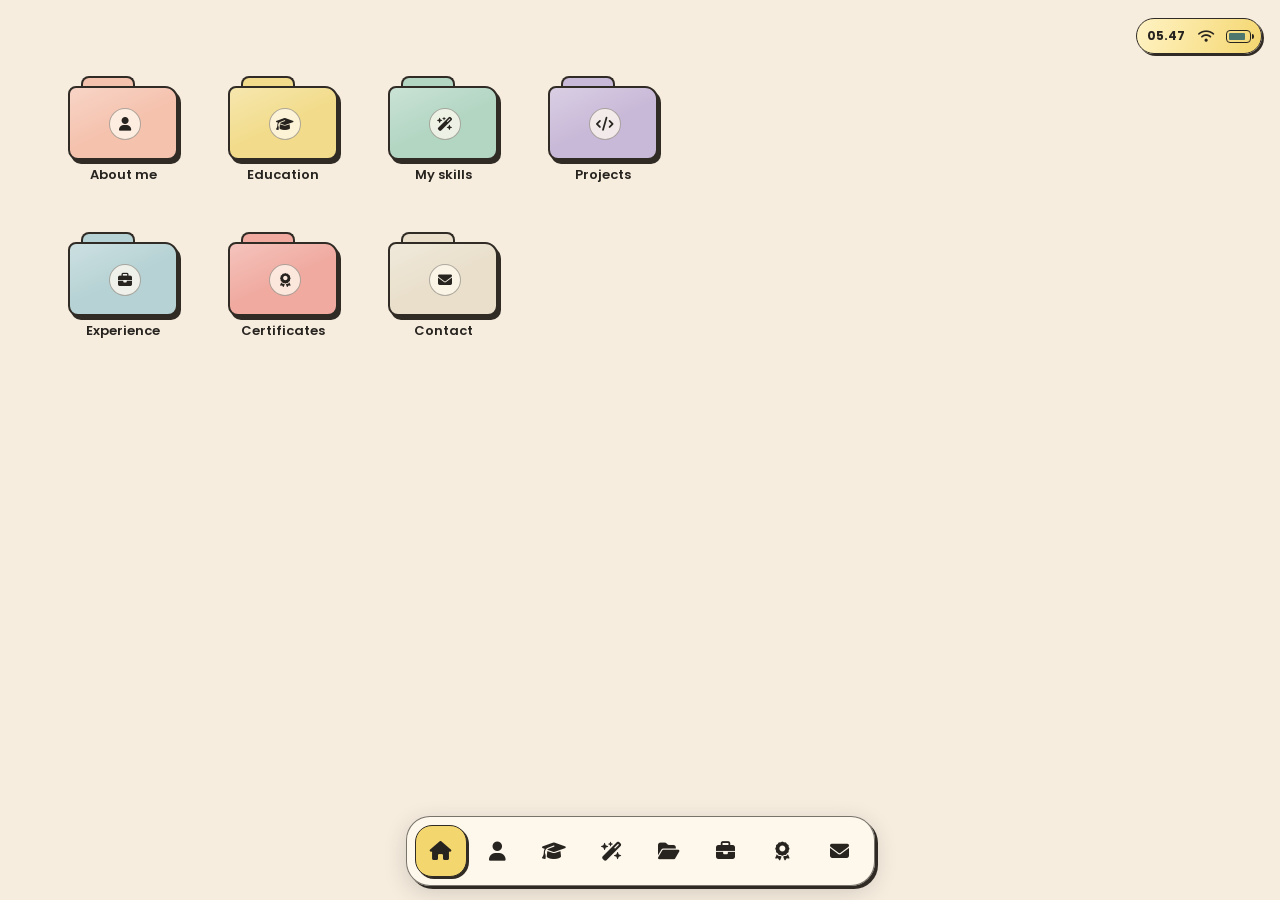
<file: index.html>
<!DOCTYPE html>
<html lang="id">
<head>
  <meta charset="UTF-8">
  <meta name="viewport" content="width=device-width, initial-scale=1.0">
  <title>SYAMSUL MAARIP | Portofolio</title>
  <link rel="preconnect" href="https://fonts.googleapis.com">
  <link href="https://fonts.googleapis.com/css2?family=Poppins:wght@300;400;500;600;700;800&display=swap" rel="stylesheet">
  <link rel="stylesheet" href="https://cdnjs.cloudflare.com/ajax/libs/font-awesome/6.5.1/css/all.min.css">
  <link rel="stylesheet" href="style.css">
</head>
<body data-page="home">
  <div class="system-status" aria-label="Status perangkat">
    <span class="status-time" id="statusTime">9:41</span>
    <span class="status-wifi" aria-label="Wi-Fi aktif"><i class="fa-solid fa-wifi" aria-hidden="true"></i></span>
    <span class="status-battery" aria-label="Baterai 86 persen"><span class="battery-level"></span></span>
  </div>
  <header>
    <div class="container navbar">
      <ul class="nav-links" id="navLinks">
        <li><a href="index.html" aria-label="Beranda" title="Beranda"><i class="fa-solid fa-house" aria-hidden="true"></i></a></li>
        <li><a href="about.html" aria-label="Tentang saya" title="Tentang saya"><i class="fa-solid fa-user" aria-hidden="true"></i></a></li>
        <li><a href="education.html" aria-label="Pendidikan" title="Pendidikan"><i class="fa-solid fa-graduation-cap" aria-hidden="true"></i></a></li>
        <li><a href="skills.html" aria-label="Keahlian" title="Keahlian"><i class="fa-solid fa-wand-magic-sparkles" aria-hidden="true"></i></a></li>
        <li><a href="projects.html" aria-label="Proyek" title="Proyek"><i class="fa-solid fa-folder-open" aria-hidden="true"></i></a></li>
        <li><a href="experience.html" aria-label="Pengalaman" title="Pengalaman"><i class="fa-solid fa-briefcase" aria-hidden="true"></i></a></li>
        <li><a href="certifications.html" aria-label="Sertifikat dan dokumentasi" title="Sertifikat dan dokumentasi"><i class="fa-solid fa-award" aria-hidden="true"></i></a></li>
        <li><a href="contact.html" aria-label="Kontak" title="Kontak"><i class="fa-solid fa-envelope" aria-hidden="true"></i></a></li>
      </ul>
    </div>
  </header>
<main id="pageContent" data-content-root></main>

<script src="script.js"></script>
</body>
</html>
</file>
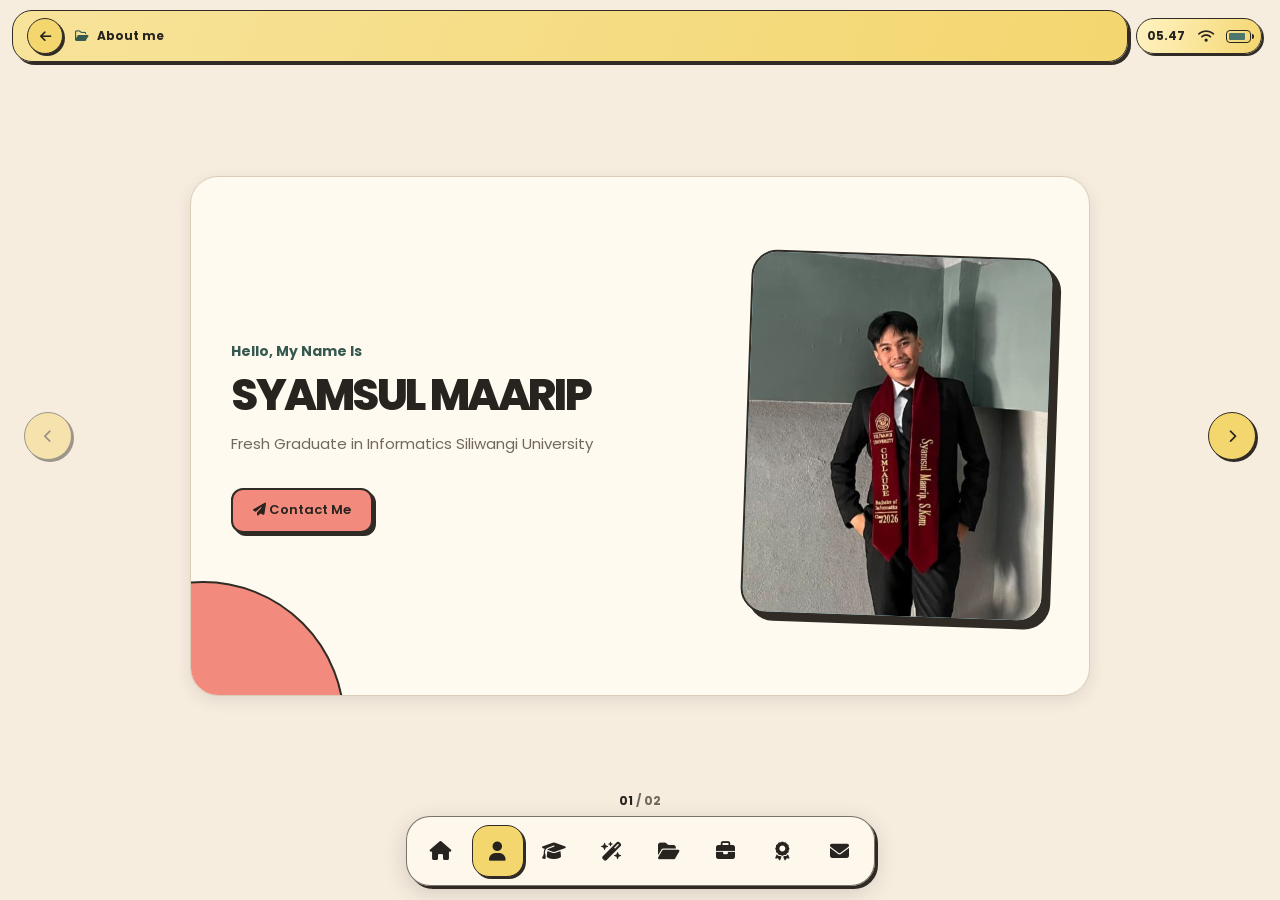
<file: about.html>
<!DOCTYPE html>
<html lang="id">
<head>
  <meta charset="UTF-8">
  <meta name="viewport" content="width=device-width, initial-scale=1.0">
  <title>SYAMSUL MAARIP | Portofolio</title>
  <link rel="preconnect" href="https://fonts.googleapis.com">
  <link href="https://fonts.googleapis.com/css2?family=Poppins:wght@300;400;500;600;700;800&display=swap" rel="stylesheet">
  <link rel="stylesheet" href="https://cdnjs.cloudflare.com/ajax/libs/font-awesome/6.5.1/css/all.min.css">
  <link rel="stylesheet" href="style.css">
</head>
<body class="folder-open" data-page="about">
  <div class="system-status" aria-label="Status perangkat">
    <span class="status-time" id="statusTime">9:41</span>
    <span class="status-wifi" aria-label="Wi-Fi aktif"><i class="fa-solid fa-wifi" aria-hidden="true"></i></span>
    <span class="status-battery" aria-label="Baterai 86 persen"><span class="battery-level"></span></span>
  </div>
  <header>
    <div class="container navbar">
      <ul class="nav-links" id="navLinks">
        <li><a href="index.html" aria-label="Beranda" title="Beranda"><i class="fa-solid fa-house" aria-hidden="true"></i></a></li>
        <li><a href="about.html" aria-label="Tentang saya" title="Tentang saya"><i class="fa-solid fa-user" aria-hidden="true"></i></a></li>
        <li><a href="education.html" aria-label="Pendidikan" title="Pendidikan"><i class="fa-solid fa-graduation-cap" aria-hidden="true"></i></a></li>
        <li><a href="skills.html" aria-label="Keahlian" title="Keahlian"><i class="fa-solid fa-wand-magic-sparkles" aria-hidden="true"></i></a></li>
        <li><a href="projects.html" aria-label="Proyek" title="Proyek"><i class="fa-solid fa-folder-open" aria-hidden="true"></i></a></li>
        <li><a href="experience.html" aria-label="Pengalaman" title="Pengalaman"><i class="fa-solid fa-briefcase" aria-hidden="true"></i></a></li>
        <li><a href="certifications.html" aria-label="Sertifikat dan dokumentasi" title="Sertifikat dan dokumentasi"><i class="fa-solid fa-award" aria-hidden="true"></i></a></li>
        <li><a href="contact.html" aria-label="Kontak" title="Kontak"><i class="fa-solid fa-envelope" aria-hidden="true"></i></a></li>
      </ul>
    </div>
  </header>
<main id="pageContent" data-content-root></main>

<script src="script.js"></script>
</body>
</html>
</file>
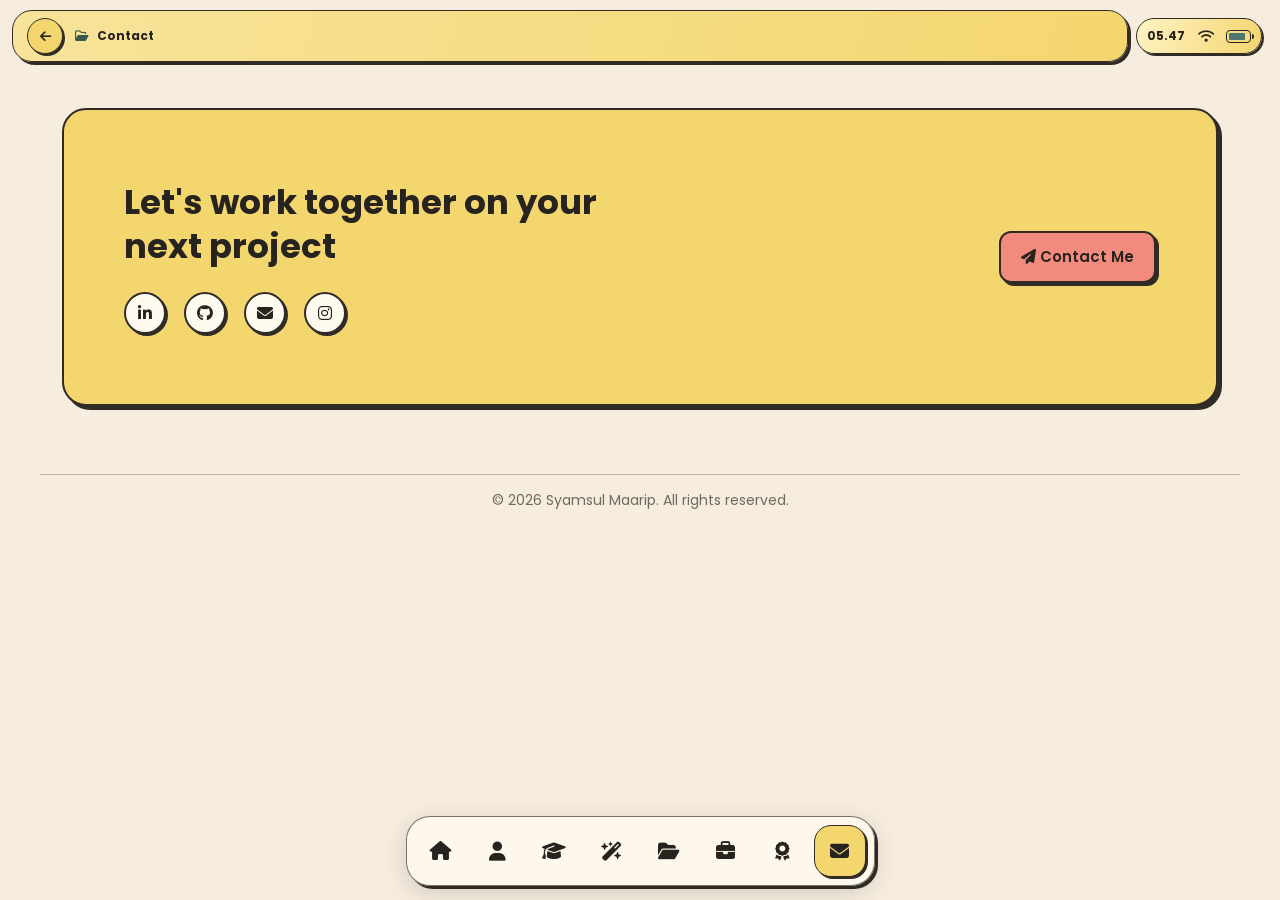
<file: contact.html>
<!DOCTYPE html>
<html lang="id">
<head>
  <meta charset="UTF-8">
  <meta name="viewport" content="width=device-width, initial-scale=1.0">
  <title>SYAMSUL MAARIP | Portofolio</title>
  <link rel="preconnect" href="https://fonts.googleapis.com">
  <link href="https://fonts.googleapis.com/css2?family=Poppins:wght@300;400;500;600;700;800&display=swap" rel="stylesheet">
  <link rel="stylesheet" href="https://cdnjs.cloudflare.com/ajax/libs/font-awesome/6.5.1/css/all.min.css">
  <link rel="stylesheet" href="style.css">
</head>
<body class="folder-open" data-page="contact">
  <div class="system-status" aria-label="Status perangkat">
    <span class="status-time" id="statusTime">9:41</span>
    <span class="status-wifi" aria-label="Wi-Fi aktif"><i class="fa-solid fa-wifi" aria-hidden="true"></i></span>
    <span class="status-battery" aria-label="Baterai 86 persen"><span class="battery-level"></span></span>
  </div>
  <header>
    <div class="container navbar">
      <ul class="nav-links" id="navLinks">
        <li><a href="index.html" aria-label="Beranda" title="Beranda"><i class="fa-solid fa-house" aria-hidden="true"></i></a></li>
        <li><a href="about.html" aria-label="Tentang saya" title="Tentang saya"><i class="fa-solid fa-user" aria-hidden="true"></i></a></li>
        <li><a href="education.html" aria-label="Pendidikan" title="Pendidikan"><i class="fa-solid fa-graduation-cap" aria-hidden="true"></i></a></li>
        <li><a href="skills.html" aria-label="Keahlian" title="Keahlian"><i class="fa-solid fa-wand-magic-sparkles" aria-hidden="true"></i></a></li>
        <li><a href="projects.html" aria-label="Proyek" title="Proyek"><i class="fa-solid fa-folder-open" aria-hidden="true"></i></a></li>
        <li><a href="experience.html" aria-label="Pengalaman" title="Pengalaman"><i class="fa-solid fa-briefcase" aria-hidden="true"></i></a></li>
        <li><a href="certifications.html" aria-label="Sertifikat dan dokumentasi" title="Sertifikat dan dokumentasi"><i class="fa-solid fa-award" aria-hidden="true"></i></a></li>
        <li><a href="contact.html" aria-label="Kontak" title="Kontak"><i class="fa-solid fa-envelope" aria-hidden="true"></i></a></li>
      </ul>
    </div>
  </header>
<main id="pageContent" data-content-root></main>

<script src="script.js"></script>
</body>
</html>
</file>
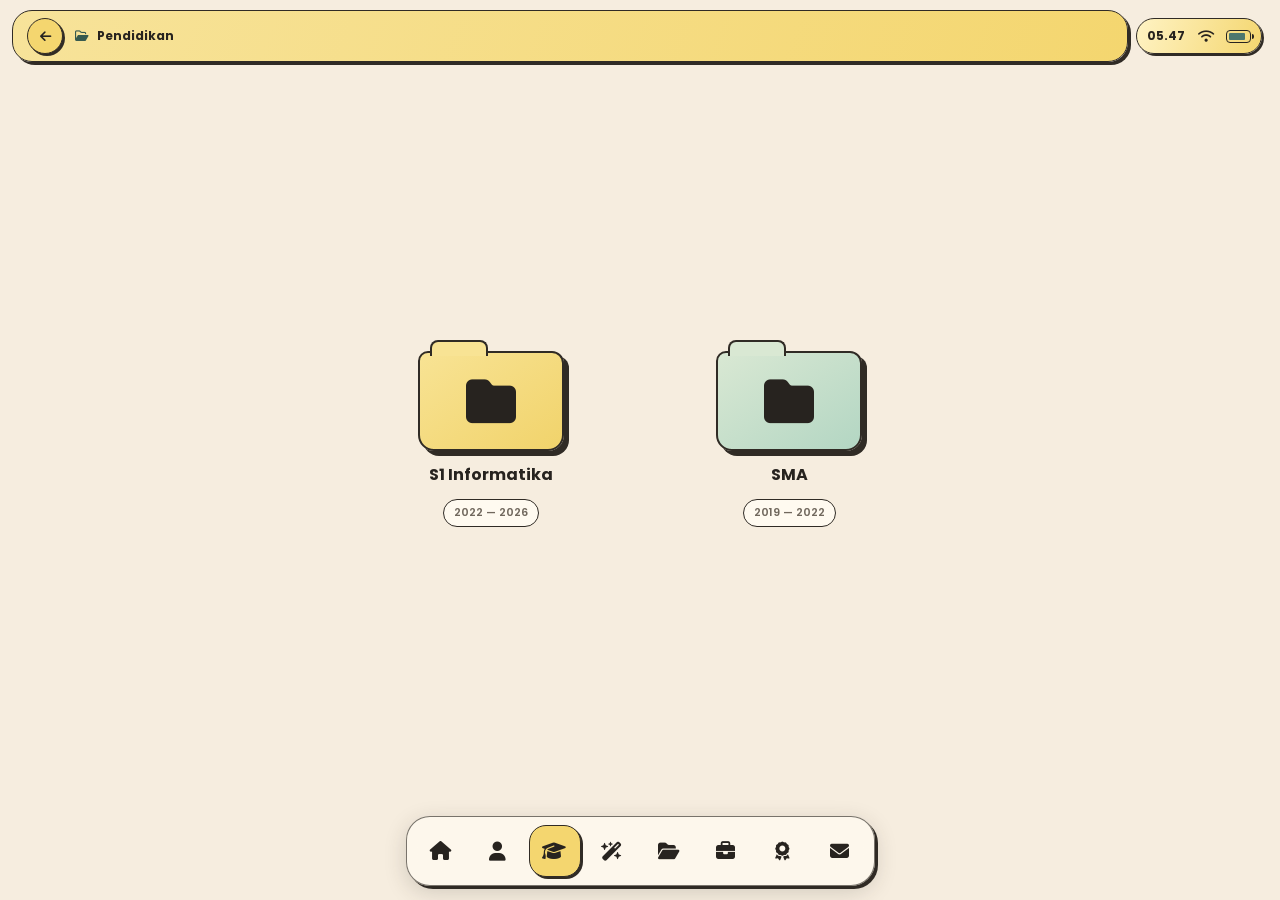
<file: education.html>
<!DOCTYPE html>
<html lang="id">
<head>
  <meta charset="UTF-8">
  <meta name="viewport" content="width=device-width, initial-scale=1.0">
  <title>SYAMSUL MAARIP | Portofolio</title>
  <link rel="preconnect" href="https://fonts.googleapis.com">
  <link href="https://fonts.googleapis.com/css2?family=Poppins:wght@300;400;500;600;700;800&display=swap" rel="stylesheet">
  <link rel="stylesheet" href="https://cdnjs.cloudflare.com/ajax/libs/font-awesome/6.5.1/css/all.min.css">
  <link rel="stylesheet" href="style.css">
</head>
<body class="folder-open" data-page="education">
  <div class="system-status" aria-label="Status perangkat">
    <span class="status-time" id="statusTime">9:41</span>
    <span class="status-wifi" aria-label="Wi-Fi aktif"><i class="fa-solid fa-wifi" aria-hidden="true"></i></span>
    <span class="status-battery" aria-label="Baterai 86 persen"><span class="battery-level"></span></span>
  </div>
  <header>
    <div class="container navbar">
      <ul class="nav-links" id="navLinks">
        <li><a href="index.html" aria-label="Beranda" title="Beranda"><i class="fa-solid fa-house" aria-hidden="true"></i></a></li>
        <li><a href="about.html" aria-label="Tentang saya" title="Tentang saya"><i class="fa-solid fa-user" aria-hidden="true"></i></a></li>
        <li><a href="education.html" aria-label="Pendidikan" title="Pendidikan"><i class="fa-solid fa-graduation-cap" aria-hidden="true"></i></a></li>
        <li><a href="skills.html" aria-label="Keahlian" title="Keahlian"><i class="fa-solid fa-wand-magic-sparkles" aria-hidden="true"></i></a></li>
        <li><a href="projects.html" aria-label="Proyek" title="Proyek"><i class="fa-solid fa-folder-open" aria-hidden="true"></i></a></li>
        <li><a href="experience.html" aria-label="Pengalaman" title="Pengalaman"><i class="fa-solid fa-briefcase" aria-hidden="true"></i></a></li>
        <li><a href="certifications.html" aria-label="Sertifikat dan dokumentasi" title="Sertifikat dan dokumentasi"><i class="fa-solid fa-award" aria-hidden="true"></i></a></li>
        <li><a href="contact.html" aria-label="Kontak" title="Kontak"><i class="fa-solid fa-envelope" aria-hidden="true"></i></a></li>
      </ul>
    </div>
  </header>
<main id="pageContent" data-content-root></main>

<script src="script.js"></script>
</body>
</html>
</file>
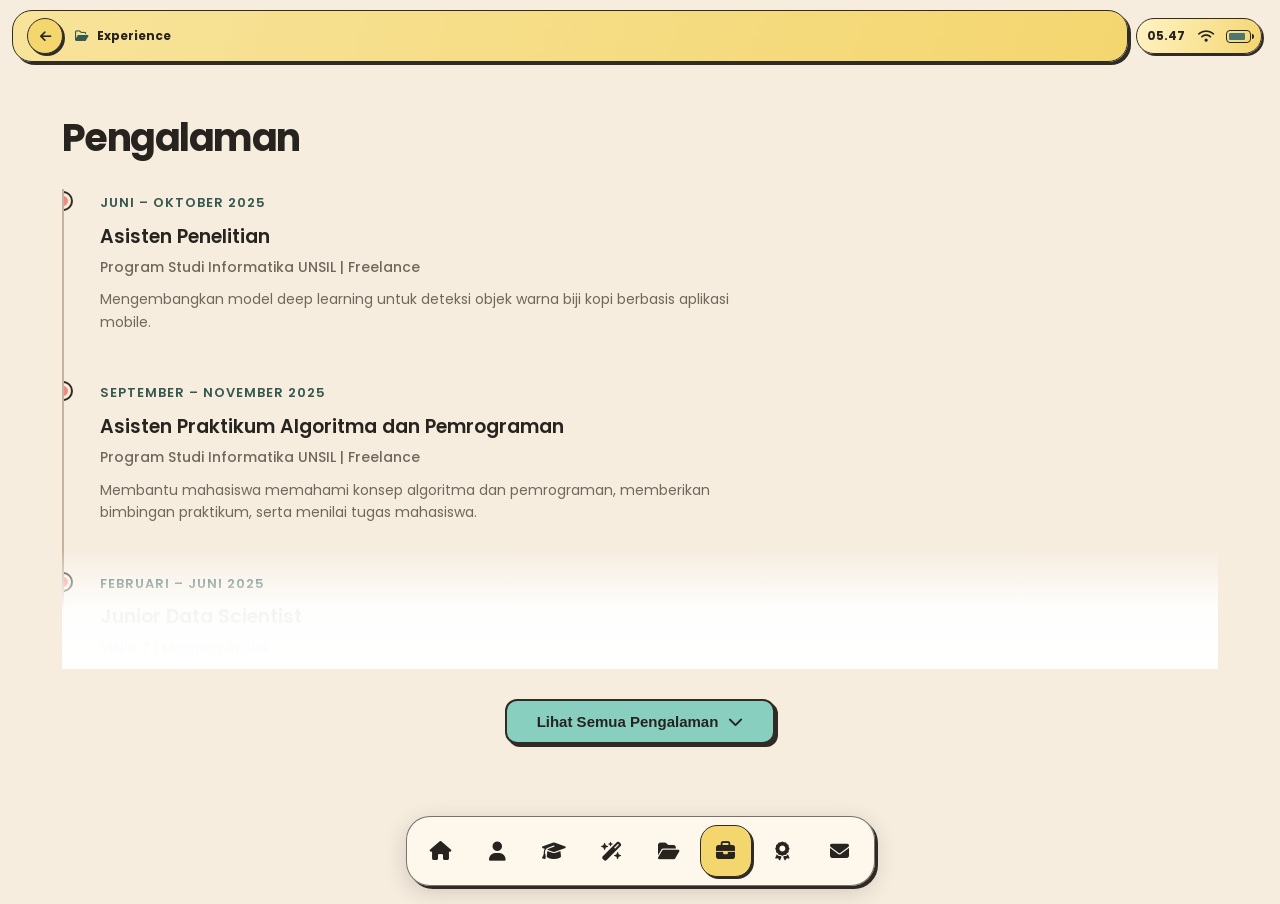
<file: experience.html>
<!DOCTYPE html>
<html lang="id">
<head>
  <meta charset="UTF-8">
  <meta name="viewport" content="width=device-width, initial-scale=1.0">
  <title>SYAMSUL MAARIP | Portofolio</title>
  <link rel="preconnect" href="https://fonts.googleapis.com">
  <link href="https://fonts.googleapis.com/css2?family=Poppins:wght@300;400;500;600;700;800&display=swap" rel="stylesheet">
  <link rel="stylesheet" href="https://cdnjs.cloudflare.com/ajax/libs/font-awesome/6.5.1/css/all.min.css">
  <link rel="stylesheet" href="style.css">
</head>
<body class="folder-open" data-page="experience">
  <div class="system-status" aria-label="Status perangkat">
    <span class="status-time" id="statusTime">9:41</span>
    <span class="status-wifi" aria-label="Wi-Fi aktif"><i class="fa-solid fa-wifi" aria-hidden="true"></i></span>
    <span class="status-battery" aria-label="Baterai 86 persen"><span class="battery-level"></span></span>
  </div>
  <header>
    <div class="container navbar">
      <ul class="nav-links" id="navLinks">
        <li><a href="index.html" aria-label="Beranda" title="Beranda"><i class="fa-solid fa-house" aria-hidden="true"></i></a></li>
        <li><a href="about.html" aria-label="Tentang saya" title="Tentang saya"><i class="fa-solid fa-user" aria-hidden="true"></i></a></li>
        <li><a href="education.html" aria-label="Pendidikan" title="Pendidikan"><i class="fa-solid fa-graduation-cap" aria-hidden="true"></i></a></li>
        <li><a href="skills.html" aria-label="Keahlian" title="Keahlian"><i class="fa-solid fa-wand-magic-sparkles" aria-hidden="true"></i></a></li>
        <li><a href="projects.html" aria-label="Proyek" title="Proyek"><i class="fa-solid fa-folder-open" aria-hidden="true"></i></a></li>
        <li><a href="experience.html" aria-label="Pengalaman" title="Pengalaman"><i class="fa-solid fa-briefcase" aria-hidden="true"></i></a></li>
        <li><a href="certifications.html" aria-label="Sertifikat dan dokumentasi" title="Sertifikat dan dokumentasi"><i class="fa-solid fa-award" aria-hidden="true"></i></a></li>
        <li><a href="contact.html" aria-label="Kontak" title="Kontak"><i class="fa-solid fa-envelope" aria-hidden="true"></i></a></li>
      </ul>
    </div>
  </header>
<main id="pageContent" data-content-root></main>

<script src="script.js"></script>
</body>
</html>
</file>
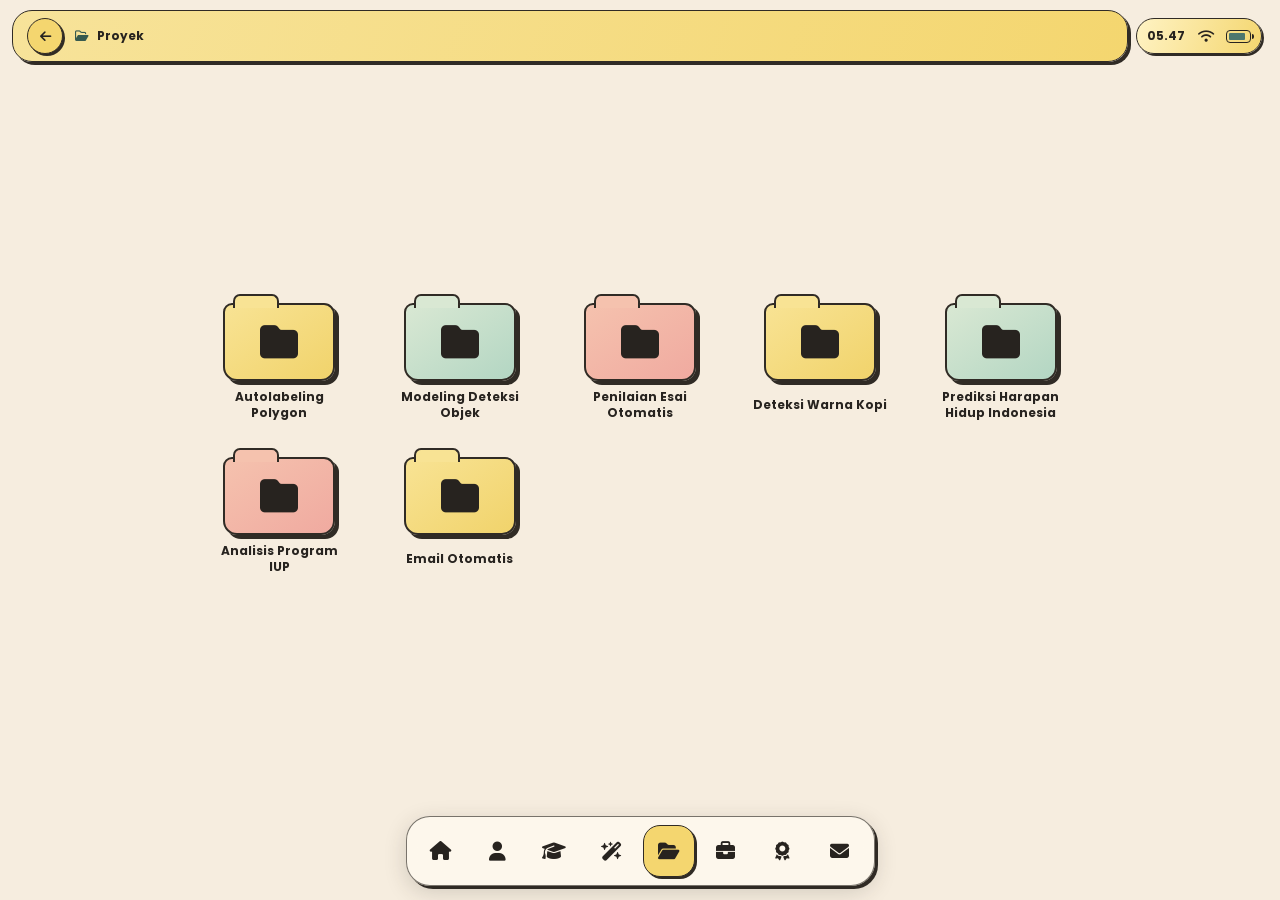
<file: projects.html>
<!DOCTYPE html>
<html lang="id">
<head>
  <meta charset="UTF-8">
  <meta name="viewport" content="width=device-width, initial-scale=1.0">
  <title>SYAMSUL MAARIP | Portofolio</title>
  <link rel="preconnect" href="https://fonts.googleapis.com">
  <link href="https://fonts.googleapis.com/css2?family=Poppins:wght@300;400;500;600;700;800&display=swap" rel="stylesheet">
  <link rel="stylesheet" href="https://cdnjs.cloudflare.com/ajax/libs/font-awesome/6.5.1/css/all.min.css">
  <link rel="stylesheet" href="style.css">
</head>
<body class="folder-open" data-page="projects">
  <div class="system-status" aria-label="Status perangkat">
    <span class="status-time" id="statusTime">9:41</span>
    <span class="status-wifi" aria-label="Wi-Fi aktif"><i class="fa-solid fa-wifi" aria-hidden="true"></i></span>
    <span class="status-battery" aria-label="Baterai 86 persen"><span class="battery-level"></span></span>
  </div>
  <header>
    <div class="container navbar">
      <ul class="nav-links" id="navLinks">
        <li><a href="index.html" aria-label="Beranda" title="Beranda"><i class="fa-solid fa-house" aria-hidden="true"></i></a></li>
        <li><a href="about.html" aria-label="Tentang saya" title="Tentang saya"><i class="fa-solid fa-user" aria-hidden="true"></i></a></li>
        <li><a href="education.html" aria-label="Pendidikan" title="Pendidikan"><i class="fa-solid fa-graduation-cap" aria-hidden="true"></i></a></li>
        <li><a href="skills.html" aria-label="Keahlian" title="Keahlian"><i class="fa-solid fa-wand-magic-sparkles" aria-hidden="true"></i></a></li>
        <li><a href="projects.html" aria-label="Proyek" title="Proyek"><i class="fa-solid fa-folder-open" aria-hidden="true"></i></a></li>
        <li><a href="experience.html" aria-label="Pengalaman" title="Pengalaman"><i class="fa-solid fa-briefcase" aria-hidden="true"></i></a></li>
        <li><a href="certifications.html" aria-label="Sertifikat dan dokumentasi" title="Sertifikat dan dokumentasi"><i class="fa-solid fa-award" aria-hidden="true"></i></a></li>
        <li><a href="contact.html" aria-label="Kontak" title="Kontak"><i class="fa-solid fa-envelope" aria-hidden="true"></i></a></li>
      </ul>
    </div>
  </header>
<main id="pageContent" data-content-root></main>

<script src="script.js"></script>
</body>
</html>
</file>
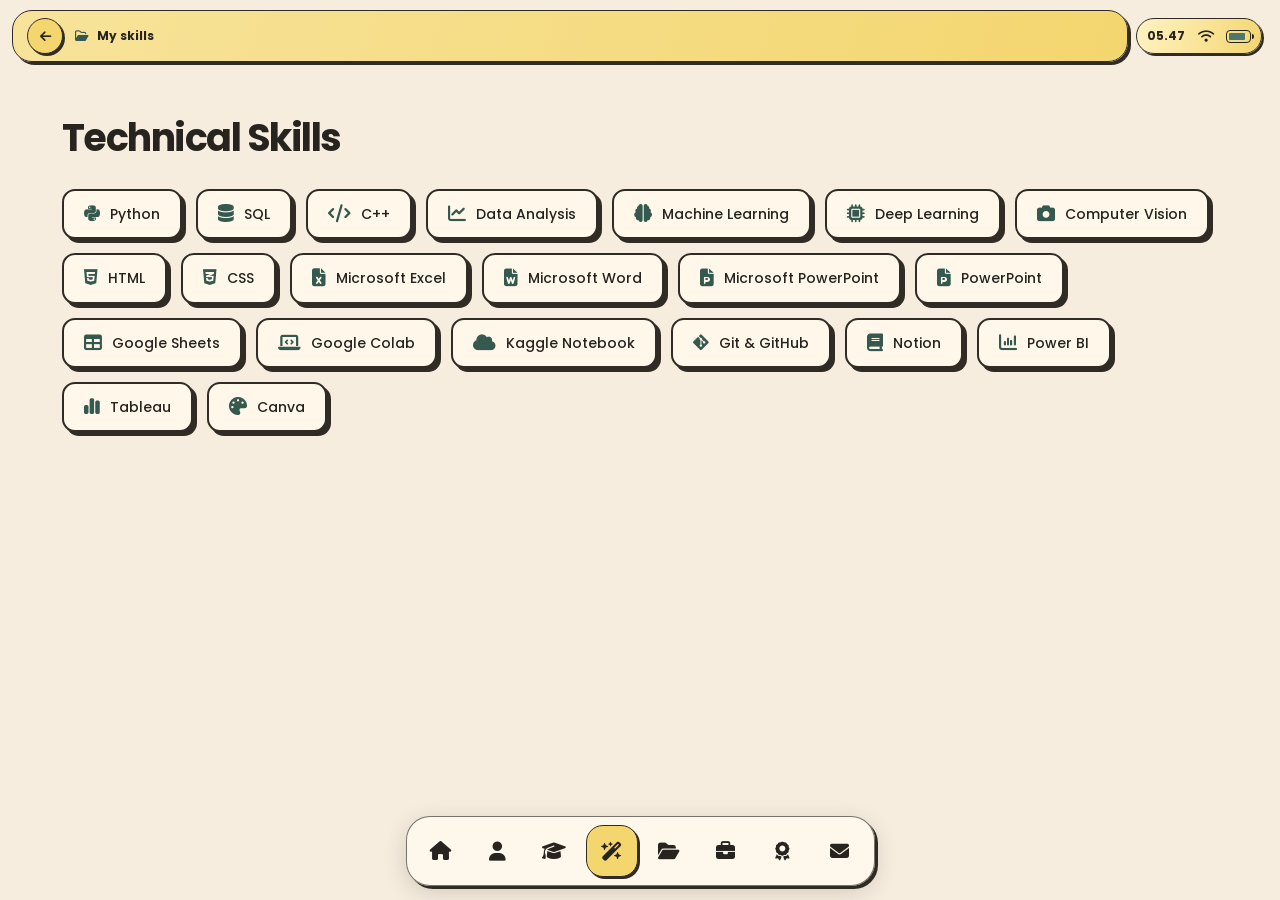
<file: skills.html>
<!DOCTYPE html>
<html lang="id">
<head>
  <meta charset="UTF-8">
  <meta name="viewport" content="width=device-width, initial-scale=1.0">
  <title>SYAMSUL MAARIP | Portofolio</title>
  <link rel="preconnect" href="https://fonts.googleapis.com">
  <link href="https://fonts.googleapis.com/css2?family=Poppins:wght@300;400;500;600;700;800&display=swap" rel="stylesheet">
  <link rel="stylesheet" href="https://cdnjs.cloudflare.com/ajax/libs/font-awesome/6.5.1/css/all.min.css">
  <link rel="stylesheet" href="style.css">
</head>
<body class="folder-open" data-page="skills">
  <div class="system-status" aria-label="Status perangkat">
    <span class="status-time" id="statusTime">9:41</span>
    <span class="status-wifi" aria-label="Wi-Fi aktif"><i class="fa-solid fa-wifi" aria-hidden="true"></i></span>
    <span class="status-battery" aria-label="Baterai 86 persen"><span class="battery-level"></span></span>
  </div>
  <header>
    <div class="container navbar">
      <ul class="nav-links" id="navLinks">
        <li><a href="index.html" aria-label="Beranda" title="Beranda"><i class="fa-solid fa-house" aria-hidden="true"></i></a></li>
        <li><a href="about.html" aria-label="Tentang saya" title="Tentang saya"><i class="fa-solid fa-user" aria-hidden="true"></i></a></li>
        <li><a href="education.html" aria-label="Pendidikan" title="Pendidikan"><i class="fa-solid fa-graduation-cap" aria-hidden="true"></i></a></li>
        <li><a href="skills.html" aria-label="Keahlian" title="Keahlian"><i class="fa-solid fa-wand-magic-sparkles" aria-hidden="true"></i></a></li>
        <li><a href="projects.html" aria-label="Proyek" title="Proyek"><i class="fa-solid fa-folder-open" aria-hidden="true"></i></a></li>
        <li><a href="experience.html" aria-label="Pengalaman" title="Pengalaman"><i class="fa-solid fa-briefcase" aria-hidden="true"></i></a></li>
        <li><a href="certifications.html" aria-label="Sertifikat dan dokumentasi" title="Sertifikat dan dokumentasi"><i class="fa-solid fa-award" aria-hidden="true"></i></a></li>
        <li><a href="contact.html" aria-label="Kontak" title="Kontak"><i class="fa-solid fa-envelope" aria-hidden="true"></i></a></li>
      </ul>
    </div>
  </header>
<main id="pageContent" data-content-root></main>

<script src="script.js"></script>
</body>
</html>
</file>
<file: style.css>
:root{
  --bg: #ffffff;
  --bg-soft: #f4f6fb;
  --bg-card: #ffffff;
  --accent: #12305c;
  --accent-dark: #0a1d3d;
  --text: #16233b;
  --text-muted: #5b6778;
  --border: #e1e5ec;
  --radius: 6px;
  --header-h: 80px;
}

*{ margin:0; padding:0; box-sizing:border-box; }

html{ scroll-behavior:smooth; }

body{
  background:var(--bg);
  color:var(--text);
  font-family:'Poppins', sans-serif;
  line-height:1.6;
  overflow-x:hidden;
}

a{ text-decoration:none; color:inherit; }
ul{ list-style:none; }
img{ max-width:100%; display:block; }

.container{
  width:100%;
  max-width:1200px;
  margin:0 auto;
  padding: 0px 60px 0px;
}

.eyebrow{
  color:var(--accent);
  font-weight:600;
  font-size:14px;
  letter-spacing:2px;
  text-transform:uppercase;
  display:flex;
  align-items:center;
  gap:8px;
  margin-bottom:14px;
  padding-top:40px;
}
.eyebrow::before{
  content:"";
  width:24px;
  height:2px;
  background:var(--accent);
  display:inline-block;
}

.btn{
  display:inline-block;
  background:var(--accent);
  color:#fff;
  padding:14px 34px;
  border-radius:var(--radius);
  font-weight:600;
  font-size:15px;
  border:none;
  cursor:pointer;
  transition:background .25s ease, transform .25s ease;
}
.btn:hover{ background:var(--accent-dark); transform:translateY(-2px); }

/* ---------- NAVBAR ---------- */
header{
  position:fixed;
  top:0; left:0; right:0;
  z-index:100;
  background:rgba(255,255,255,.92);
  border-bottom:1px solid var(--border);
}
.navbar{
  display:flex;
  justify-content:flex-end;
  align-items:center;
  height:var(--header-h);
}
.logo{
  width:42px;
  height:42px;
  background:var(--accent);
  border-radius:8px;
  display:flex;
  align-items:center;
  justify-content:center;
  color:#fff;
  font-weight:800;
  font-size:18px;
  flex-shrink:0;
}
.nav-links{
  display:flex;
  align-items: center;
  gap:20px;

  list-style:none;
  margin:0;
  padding:0;
}
.nav-links a{
  font-size:13px;
  font-weight:500;
  letter-spacing:.3px;
  color:var(--text-muted);
  white-space:nowrap;
  transition:color .2s ease;
}
.nav-links a:hover, .nav-links a.active{ color:var(--accent); }
.nav-toggle{ display:none; background:none; border:none; color:var(--text); font-size:22px; cursor:pointer; }

/* ---------- HERO ---------- */
.hero{
  padding:calc(var(--header-h) + 40px) 40px 40px;
  display:grid;
  grid-template-columns:1.1fr 1fr;
  gap:70px;
  align-items:center;
}
.hero-text .hello{
  color:var(--accent);
  font-weight:500;
  font-size:18px;
  margin-bottom:10px;
}
.hero-text h1{
  font-size:56px;
  font-weight:800;
  letter-spacing:1px;
  line-height:1.1;
  margin-bottom:20px;
  color:var(--text);
}
.hero-text p{
  color:var(--text-muted);
  max-width:600px;
  margin-bottom:32px;
  font-size:15px;
}
.photo-box{
  position:relative;
  width:100%;
  max-height: 450px;
  max-width:400px;
  margin-left:auto;
  aspect-ratio: 3/3.6;
  border-radius:12px;
  overflow:hidden;
  background:linear-gradient(160deg, var(--accent) 0%, var(--bg-soft) 60%);
  box-shadow:0 30px 60px rgba(18,48,92,.18);
}
.photo-box img{
  width:100%;
  height:100%;
  object-fit:cover;
}
.photo-placeholder{
  width:100%;
  height:100%;
  display:flex;
  align-items:center;
  justify-content:center;
  color:rgba(255,255,255,.35);
  font-size:100px;
}

/* ---------- SECTION UMUM ---------- */
section{ padding:50px 0; }
.section-title{
  font-size:38px;
  font-weight:700;
  margin-bottom:20px;
  color:var(--text);
}
.section-desc{
  color:var(--text-muted);
  max-width:620px;
  margin-top:-6px;
  margin-bottom:50px;
  font-size:15px;
}
.section-head-row{
  display:flex;
  align-items:flex-end;
  justify-content:space-between;
  gap:20px;
  flex-wrap:wrap;
  margin-bottom:10px;
}

/* ---------- ABOUT ---------- */
.about{
  padding:100px 40px 50px;
  display:grid;
  grid-template-columns:0.8fr 1.2fr;
  gap:80px;
  align-items:center;
}
.about .photo-box{
  max-width:100%;
  margin-left:0;
  aspect-ratio:3/3.4;
}
.about-content p{
  color:var(--text-muted);
  margin-bottom:30px;
  font-size:15px;
}
.skills-row{
  display:flex;
  flex-wrap:wrap;
  gap:14px;
  margin-bottom:34px;
}
.skill-badge{
  display:flex;
  align-items:center;
  gap:10px;
  background:var(--bg-soft);
  border:1px solid var(--border);
  padding:12px 20px;
  border-radius:var(--radius);
  font-size:14px;
  font-weight:500;
  color:var(--text);
}
.skill-badge i{ color:var(--accent); font-size:18px; }

/* ---------- TIMELINE (Education & Experience) ---------- */
.timeline{
  position:relative;
  padding-left:36px;
  border-left:2px solid var(--border);
}
.timeline-item{
  position:relative;
  padding-bottom:46px;
}
.timeline-item:last-child{ padding-bottom:0; }
.timeline-dot{
  position:absolute;
  left:-45px;
  top:4px;
  width:16px;
  height:16px;
  border-radius:50%;
  background:var(--accent);
  border:3px solid var(--bg);
  box-shadow:0 0 0 2px var(--accent);
}
.timeline-year{
  display:inline-block;
  color:var(--accent);
  font-weight:600;
  font-size:13px;
  letter-spacing:1px;
  text-transform:uppercase;
  margin-bottom:8px;
}
.timeline-item h3{
  font-size:19px;
  font-weight:600;
  margin-bottom:4px;
  color:var(--text);
}
.timeline-place{
  color:var(--text-muted);
  font-size:14px;
  font-weight:500;
  margin-bottom:10px;
}
.timeline-item > p:not(.timeline-place){
  color:var(--text-muted);
  font-size:14px;
  max-width:640px;
}
.timeline-item .btn-link{
  margin-top:10px;
  display:inline-flex;
}

/* ---------- EXPANDABLE TIMELINE (Experience) ---------- */
.timeline-wrapper{
  position:relative;
}

#experienceTimeline{
  max-height:480px;
  overflow:hidden;
  transition:max-height .6s ease;
}

#experienceTimeline.expanded{
  max-height:3000px;
}

.timeline-fade{
  position:absolute;
  left:0;
  right:0;
  bottom:0;

  height:120px;

  background:linear-gradient(
    to bottom,
    rgba(255,255,255,0),
    rgba(255,255,255,.95),
    #fff
  );

  pointer-events:none;

  transition:opacity .4s ease, visibility .4s ease;
}

#experienceTimeline.expanded ~ .timeline-fade{
  opacity:0;
  visibility:hidden;
}

.show-more-btn{
  margin:30px auto 0;
  display:flex;
  align-items:center;
  justify-content:center;
  gap:10px;
  padding:12px 30px;
  border:none;
  border-radius:8px;
  background:var(--accent);
  color:#fff;

  cursor:pointer;

  font-size:15px;
  font-weight:600;

  transition:.3s;
}

.show-more-btn:hover{
  background:var(--accent-dark);
}

.show-more-btn i{
  transition:transform .3s ease;
}

/* ---------- CAROUSEL CONTROLS (dipakai Projects & Certifications) ---------- */
.carousel-controls{
  display:flex;
  gap:12px;
}

.carousel-btn{
  width:44px;
  height:44px;
  border-radius:50%;
  border:1px solid var(--border);
  background:#fff;
  color:var(--accent);
  display:flex;
  align-items:center;
  justify-content:center;
  cursor:pointer;
  font-size:15px;
  transition:background .2s ease, color .2s ease, border-color .2s ease, opacity .2s ease;
}
.carousel-btn:hover:not(:disabled){
  background:var(--accent);
  color:#fff;
  border-color:var(--accent);
}
.carousel-btn:disabled{
  opacity:.35;
  cursor:not-allowed;
}

/* ---------- PROJECTS CAROUSEL ---------- */
.projects-track{
  display:grid;
  grid-auto-flow:column;
  grid-auto-columns:calc((100% - 3 * 28px) / 4);
  gap:28px;
  overflow-x:auto;
  scroll-snap-type:x mandatory;
  padding:10px 2px 14px;
  margin-top:20px;

  -ms-overflow-style:none;
  scrollbar-width:none;
}
.projects-track::-webkit-scrollbar{ display:none; }

.project-card{
  scroll-snap-align:start;
  background:var(--bg-card);
  border:1px solid var(--border);
  border-radius:10px;
  overflow:hidden;
  box-shadow:0 4px 18px rgba(18,48,92,.05);
  transition:transform .25s ease, border-color .25s ease, box-shadow .25s ease;
  display:flex;
  flex-direction:column;
}
.project-card:hover{
  transform:translateY(-6px);
  border-color:var(--accent);
  box-shadow:0 16px 32px rgba(18,48,92,.14);
}
.project-thumb{
  aspect-ratio:16/10;
  background:linear-gradient(160deg, var(--accent) 0%, var(--bg-soft) 70%);
  flex-shrink:0;
  overflow:hidden;
}
.project-thumb img{
  width:100%;
  height:100%;
  object-fit:cover;
}
.project-thumb .photo-placeholder{ font-size:48px; }
.project-body{
  padding:20px 20px;
  display:flex;
  flex-direction:column;
  flex:1;
}
.project-card h3{
  font-size:17px;
  font-weight:600;
  margin-bottom:8px;
  color:var(--text);
}
.project-card p{
  color:var(--text-muted);
  font-size:13.5px;
  margin-bottom:16px;
}
.project-tags{
  display:flex;
  flex-wrap:wrap;
  gap:8px;
  margin-bottom:18px;
}
.project-tags span{
  background:var(--bg-soft);
  border:1px solid var(--border);
  color:var(--text);
  font-size:11.5px;
  font-weight:500;
  padding:5px 10px;
  border-radius:20px;
}
.project-links{
  margin-top:auto;
  display:flex;
  align-items:center;
  gap:14px;
  flex-wrap:wrap;
}
.btn-link{
  color:var(--accent);
  font-weight:600;
  font-size:12.5px;
  display:inline-flex;
  align-items:center;
  gap:6px;

  border: 1px solid var(--border);
  border-radius: 999px;
  padding: 8px 14px;

  transition: color .2s ease,
              background .2s ease,
              border-color .2s ease,
              gap .2s ease;
}
.btn-link:hover{ color:var(--accent-dark); gap:10px; }

/* ---------- CERTIFICATIONS CAROUSEL (sama gayanya dengan Projects) ---------- */
.cert-track{
  display:grid;
  grid-auto-flow:column;
  grid-auto-columns:calc((100% - 3 * 26px) / 4);
  gap:26px;
  overflow-x:auto;
  scroll-snap-type:x mandatory;
  scroll-behavior:smooth;
  padding:10px 2px 14px;
  margin-top:20px;

  -ms-overflow-style:none;
  scrollbar-width:none;
}
.cert-track::-webkit-scrollbar{ display:none; }

.cert-card{
  scroll-snap-align:start;
  background:var(--bg-card);
  border:1px solid var(--border);
  border-radius:var(--radius);
  overflow:hidden;
  cursor:pointer;
  box-shadow:0 4px 18px rgba(18,48,92,.05);
  transition:transform .25s ease, border-color .25s ease, box-shadow .25s ease;
}
.cert-card:hover{
  transform:translateY(-6px);
  border-color:var(--accent);
  box-shadow:0 14px 30px rgba(18,48,92,.12);
}
.cert-thumb{
  position:relative;
  height:130px;
  overflow:hidden;
  background:linear-gradient(160deg, var(--accent) 0%, var(--bg-soft) 70%);
}
.cert-thumb .photo-placeholder{ font-size:44px; }
.cert-thumb img.cert-photo{
  width:100%;
  height:100%;
  object-fit:cover;
  object-position:top;
}
.cert-thumb::after{
  content:"";
  position:absolute;
  inset:0;
  background:linear-gradient(to bottom, rgba(18,48,92,0) 60%, rgba(18,48,92,.35) 100%);
}
.cert-info{
  padding:20px 22px 24px;
}
.cert-info h3{
  font-size:16px;
  font-weight:600;
  margin-bottom:6px;
  color:var(--text);
}
.cert-view{
  display:inline-flex;
  align-items:center;
  gap:8px;
  margin-top:12px;
  font-size:13px;
  font-weight:600;
  color:var(--accent);
}

/* ---------- LIGHTBOX (Popup Sertifikat) ---------- */
.lightbox{
  position:fixed;
  inset:0;
  z-index:1000;
  display:none;
  align-items:center;
  justify-content:center;
  padding:30px;
  background:rgba(10,20,40,.82);
}
.lightbox.active{ display:flex; }
.lightbox-content{
  position:relative;
  background:#fff;
  border-radius:12px;
  max-width:640px;
  width:100%;
  max-height:88vh;
  overflow:hidden;
  display:flex;
  flex-direction:column;
  box-shadow:0 30px 70px rgba(0,0,0,.4);
}
.lightbox-content img{
  width:100%;
  max-height:60vh;
  object-fit:contain;
  background:var(--bg-soft);
}
.lightbox-caption{
  padding:22px 26px 26px;
}
.lightbox-caption h3{
  font-size:19px;
  font-weight:600;
  margin-bottom:8px;
  color:var(--text);
}
.lightbox-caption p{
  color:var(--text-muted);
  font-size:14px;
}
.lightbox-close{
  position:absolute;
  top:14px;
  right:14px;
  width:38px;
  height:38px;
  border-radius:50%;
  border:none;
  background:rgba(255,255,255,.9);
  color:var(--text);
  font-size:16px;
  display:flex;
  align-items:center;
  justify-content:center;
  cursor:pointer;
  z-index:2;
  transition:background .2s ease, color .2s ease;
}
.lightbox-close:hover{ background:var(--accent); color:#fff; }

/* ---------- DOCUMENTATION (Gallery) ---------- */
.gallery-grid{
  display:grid;
  grid-template-columns:repeat(4, 1fr);
  gap:20px;
  margin-top:20px;
}
.gallery-item{
  aspect-ratio:4/3;
  border-radius:8px;
  overflow:hidden;
  background:var(--bg-soft);
  border:1px solid var(--border);
  transition:transform .25s ease, box-shadow .25s ease;
}
.gallery-item:hover{
  transform:translateY(-4px);
  box-shadow:0 14px 28px rgba(18,48,92,.12);
}
.gallery-item img{
  width:100%;
  height:100%;
  object-fit:cover;
}
.gallery-item .photo-placeholder{
  color:rgba(18,48,92,.25);
  font-size:44px;
}

/* ---------- CTA ---------- */
.cta{
  background:var(--bg-soft);
  border-radius:16px;
  margin:0 auto;
  padding:70px 60px;
  display:flex;
  align-items:center;
  justify-content:space-between;
  gap:40px;
  flex-wrap:wrap;
}
.cta h2{
  font-size:34px;
  font-weight:700;
  max-width:520px;
  line-height:1.3;
  color:var(--text);
}
.cta p{
  color:var(--text-muted);
  margin-top:14px;
  max-width:480px;
  font-size:14px;
}

.socials{
    display:flex;
    gap:18px;
    margin-top:24px;
}

.socials a{
    width:42px;
    height:42px;
    border:1px solid var(--border);
    border-radius:50%;
    display:flex;
    align-items:center;
    justify-content:center;
    color:var(--text);
    background:#fff;
    transition:.25s;
}

.socials a:hover{
    background:var(--accent);
    border-color:var(--accent);
    color:#fff;
}

/* ---------- FOOTER ---------- */
footer{
  padding:40px 0 60px;
  border-top:1px solid var(--border);
  display:flex;
  align-items:center;
  justify-content: center;
  height: 50px;
}

footer p{ color:var(--text-muted); font-size:14px; }
.socials{ display:flex; gap:18px; }

/* ==========================================================
   RESPONSIVE
   Diurutkan dari breakpoint terbesar ke terkecil, setiap
   breakpoint hanya muncul SATU KALI (tidak ada duplikat lagi),
   dan setiap perubahan layout diikuti penyesuaian font-size.
   ========================================================== */

/* ---------- <= 1100px ---------- */
@media (max-width: 1100px){
  .hero-text h1{ font-size:48px; }
  .section-title{ font-size:34px; }

  .projects-track{
    grid-auto-columns:calc((100% - 2 * 24px) / 3);
    gap:24px;
  }
  .cert-track{
    grid-auto-columns:calc((100% - 2 * 22px) / 3);
    gap:22px;
  }
}

/* ---------- <= 1000px ---------- */
@media (max-width: 1000px){
  .container{ padding:0 32px; }

  .hero{
    padding-top:100px;
    grid-template-columns:60% 40%;
    gap:24px;
    text-align:left;
    padding-bottom:30px;
  }
  .hero-text h1{ font-size:42px; }
  .hero-text p{ font-size:14px; }

  .photo-box{
    max-width:240px;
    margin-left:auto;
    margin-right:0;
  }

  .section-title{ font-size:30px; }
  .section-desc{ font-size:14px; }

  .about{
    grid-template-columns:40% 60%;
    gap:30px;
    align-items:center;
    padding: 30px 30px;
  }

  .about .photo-box{
    max-width:240px;
    margin:0;
  }

  .cta h2{ font-size:28px; }

  .gallery-grid{ grid-template-columns:repeat(2, 1fr); }

  .nav-links{
    position:fixed;
    top:var(--header-h);
    right:0;
    background:#ffffff;
    flex-direction:column;
    align-items:flex-start;
    width:230px;
    padding:20px;
    gap:18px;
    border-radius:0 0 0 12px;
    border-left:1px solid var(--border);
    border-bottom:1px solid var(--border);
    transform:translateX(100%);
    transition:transform .3s ease;
  }

  .nav-links.open{
    transform:translateX(0);
  }

  .nav-toggle{
    display:block;
  }
}

/* ---------- <= 900px ---------- */
@media (max-width: 900px){
  .cta{
    flex-direction:column;
    align-items:center;
    text-align:center;
  }

  .cta > div{
    width:100%;
  }

  .cta h2{
    max-width:100%;
    margin:0 auto;
    text-align:center;
  }

  .cta p{
    max-width:100%;
    margin:14px auto 0;
    text-align:center;
    font-size:13.5px;
  }

  .socials{
    justify-content:center;
  }

  .cta .btn{
    margin:0 auto;
  }
}

/* ---------- <= 800px ---------- */
@media (max-width: 800px){
  .section-title{ font-size:27px; }

  .projects-track{
    grid-auto-columns:calc((100% - 20px) / 2);
    gap:20px;
  }
  .cert-track{
    grid-auto-columns:calc((100% - 20px) / 2);
    gap:20px;
  }
}

/* ---------- <= 700px ---------- */
@media (max-width: 700px){
  .about{
    grid-template-columns:1fr;
  }
  .about .photo-box{
    display:none;
  }
}

/* ---------- <= 640px ---------- */
@media (max-width: 640px){
  .container{ padding:0 22px; }

  .hero{
    padding-top:100px;
    grid-template-columns:60% 40%;
    gap:16px;
    align-items:center;
  }

  .hero-text .hello{ font-size:14px; }
  .hero-text h1{ font-size:32px; line-height:1.1; }
  .hero-text p{ font-size:13px; margin-bottom:20px; }

  .photo-box{ max-width:160px; }

  .section-title{ font-size:24px; }
  .section-desc{ font-size:13px; }

  .cta h2{ font-size:22px; }
  .cta p{ font-size:13px; }

  .timeline{ padding-left:28px; }
  .timeline-dot{ left:-37px; }
  .timeline-item h3{ font-size:17px; }

  .gallery-grid{ grid-template-columns:1fr 1fr; }

  .projects-track{
    grid-auto-columns:85%;
  }
  .cert-track{
    grid-auto-columns:85%;
  }

  footer{ flex-direction:column; gap:16px; text-align:center; }
}

@media (prefers-reduced-motion: reduce){
  *{ transition:none !important; scroll-behavior:auto !important; }
}

/* ---------- NOSTALGIC NEO PORTFOLIO ---------- */
:root{
  --bg:#f6eddf;
  --bg-soft:#f0e2ce;
  --bg-card:#fffaf0;
  --accent:#4d776e;
  --accent-dark:#35594f;
  --text:#27231f;
  --text-muted:#71685d;
  --border:#302b25;
  --radius:16px;
  --header-h:86px;
  --pastel-coral:#f28b7e;
  --pastel-yellow:#f4d66f;
  --pastel-mint:#88cfc0;
  --pastel-lilac:#b8a4d8;
  --pastel-blue:#9dc9d3;
}

body{
  background-color:var(--bg);
  background-image:radial-gradient(rgba(48,43,37,.11) .7px, transparent .7px);
  background-size:14px 14px;
  font-family:'Poppins',sans-serif;
}

html{ scroll-padding-top:110px; }

header{
  top:12px;
  background:transparent;
  border:0;
}

.navbar{
  width:calc(100% - 44px);
  max-width:1420px;
  height:62px;
  padding:8px 12px 8px 16px;
  justify-content:space-between;
  gap:20px;
  border:2px solid var(--border);
  border-radius:20px;
  background:rgba(255,250,240,.96);
  box-shadow:5px 5px 0 var(--border);
}

.brand-mark{
  display:flex;
  align-items:center;
  gap:10px;
  flex-shrink:0;
  font-size:12px;
  font-weight:700;
}

.brand-mark > span:first-child{
  display:grid;
  width:38px;
  height:38px;
  place-items:center;
  border:2px solid var(--border);
  border-radius:12px;
  background:var(--pastel-coral);
  box-shadow:2px 2px 0 var(--border);
  font-size:13px;
}

.brand-name{ line-height:1.15; }
.brand-name small{
  display:block;
  margin-top:4px;
  color:var(--text-muted);
  font-size:9px;
  font-weight:500;
  letter-spacing:.08em;
  text-transform:uppercase;
}

.nav-links{
  gap:3px;
  padding:4px;
  border:1.5px solid var(--border);
  border-radius:14px;
  background:#f4e8d5;
}

.nav-links a{
  display:block;
  padding:9px 11px;
  border-radius:10px;
  color:var(--text);
  font-size:11px;
  font-weight:600;
  transition:background .2s ease, transform .2s ease;
}

.nav-links a:hover,
.nav-links a.active{
  color:var(--text);
  background:var(--pastel-yellow);
  box-shadow:2px 2px 0 var(--border);
}

.nav-links a:active{ transform:translate(1px,1px); }
.nav-toggle{ display:none; }

.hero{
  width:calc(100% - 48px);
  max-width:1320px;
  min-height:520px;
  margin:112px auto 34px;
  padding:58px 7%;
  grid-template-columns:1.2fr .8fr;
  gap:60px;
  border:2px solid var(--border);
  border-radius:32px;
  background:var(--bg-card);
  box-shadow:8px 8px 0 var(--border);
  overflow:hidden;
  position:relative;
}

.hero::before{
  content:"";
  position:absolute;
  width:280px;
  height:280px;
  left:-130px;
  bottom:-170px;
  border:2px solid var(--border);
  border-radius:50%;
  background:var(--pastel-coral);
}

.hero-text,
.hero > .photo-box{ position:relative; z-index:1; }
.hero-text .hello{ color:var(--accent-dark); font-size:14px; font-weight:700; }
.hero-text h1{
  max-width:680px;
  margin-bottom:16px;
  font-size:clamp(42px,6.1vw,76px);
  letter-spacing:-.055em;
  line-height:.98;
}
.hero-text p{ color:var(--text-muted); font-size:15px; }

.btn{
  padding:12px 20px;
  border:2px solid var(--border);
  border-radius:12px;
  background:var(--pastel-coral);
  color:var(--text);
  box-shadow:3px 3px 0 var(--border);
}
.btn:hover{ background:var(--pastel-yellow); color:var(--text); transform:translate(1px,1px); box-shadow:2px 2px 0 var(--border); }

.photo-box{
  max-width:330px;
  margin:0 auto;
  border:2px solid var(--border);
  border-radius:26px;
  background:var(--pastel-blue);
  box-shadow:7px 7px 0 var(--border);
  transform:rotate(2deg);
}
.photo-box img{ object-position:center 34%; }

.folder-section{
  max-width:1320px;
  padding-top:26px;
  padding-bottom:60px;
}

.folder-heading{
  display:flex;
  align-items:flex-end;
  justify-content:space-between;
  gap:24px;
  margin-bottom:24px;
}

.folder-heading .eyebrow{ padding-top:0; }
.folder-heading .section-title{
  max-width:650px;
  margin:0;
  font-size:clamp(25px,3vw,38px);
  letter-spacing:-.04em;
}

.folder-count{
  flex-shrink:0;
  padding:9px 14px;
  border:1.5px solid var(--border);
  border-radius:999px;
  background:var(--pastel-yellow);
  box-shadow:2px 2px 0 var(--border);
  font-size:12px;
  font-weight:700;
}

.folder-grid{
  display:grid;
  grid-template-columns:repeat(4,minmax(0,1fr));
  gap:18px;
}

.folder-card{
  position:relative;
  display:flex;
  min-height:142px;
  flex-direction:column;
  align-items:flex-start;
  justify-content:center;
  padding:20px;
  border:2px solid var(--border);
  border-radius:18px;
  background:var(--bg-card);
  box-shadow:4px 4px 0 var(--border);
  transition:transform .2s ease,box-shadow .2s ease;
}

.folder-card:hover{
  transform:translate(-2px,-3px);
  box-shadow:7px 7px 0 var(--border);
}

.folder-card > i:first-child{
  display:grid;
  width:38px;
  height:34px;
  place-items:center;
  margin-bottom:12px;
  border:1.5px solid var(--border);
  border-radius:10px;
  background:rgba(255,250,240,.65);
  font-size:15px;
}

.folder-card > span{ font-size:15px; font-weight:700; }
.folder-card > small{ margin-top:3px; color:var(--text-muted); font-size:11px; }
.folder-card .folder-arrow{ position:absolute; top:17px; right:17px; font-size:12px; }
.folder-peach{ background:#f5c2ae; }
.folder-yellow{ background:#f2dc8b; }
.folder-mint{ background:#b3d6c3; }
.folder-lilac{ background:#c9b9d8; }
.folder-blue{ background:#b6d2d4; }
.folder-coral{ background:#f0aaa0; }
.folder-paper{ background:#fffaf0; }

.desktop-note{
  display:flex;
  justify-content:center;
  gap:9px;
  margin-top:26px;
  color:var(--text-muted);
  font-size:12px;
  font-weight:600;
}

section:not(.hero):not(.folder-section){ scroll-margin-top:100px; }
section:not(.hero):not(.folder-section) .container{
  max-width:1240px;
  padding-right:42px;
  padding-left:42px;
}

.eyebrow{ color:var(--accent-dark); }
.eyebrow::before{ background:var(--pastel-coral); }
.section-title{ letter-spacing:-.04em; }
.about .photo-box{ transform:rotate(-2deg); }
.skill-badge,.project-card,.cert-card,.gallery-item,.cta{
  border:2px solid var(--border);
  box-shadow:4px 4px 0 var(--border);
}
.skill-badge{
  border-radius:13px;
  background:#fff8ea;
}
.skill-badge i{ color:var(--accent-dark); }
.project-card,.cert-card{ border-radius:18px; }
.project-card:hover,.cert-card:hover{
  border-color:var(--border);
  box-shadow:7px 7px 0 var(--border);
}
.project-thumb,.cert-thumb{ background:var(--pastel-blue); }
.project-tags span{
  border-color:var(--border);
  border-radius:8px;
  background:#f3e7d4;
}
.btn-link{
  border:1.5px solid var(--border);
  background:var(--bg-card);
  color:var(--text);
}
.btn-link:hover{ border-color:var(--border); background:var(--pastel-yellow); color:var(--text); }
.timeline{ border-color:#c3b39e; }
.timeline-dot{ background:var(--pastel-coral); box-shadow:0 0 0 2px var(--border); }
.timeline-year{ color:var(--accent-dark); }
.carousel-btn,.socials a{
  border:2px solid var(--border);
  background:var(--bg-card);
  color:var(--text);
  box-shadow:2px 2px 0 var(--border);
}
.carousel-btn:hover:not(:disabled),.socials a:hover{
  border-color:var(--border);
  background:var(--pastel-yellow);
  color:var(--text);
}
.show-more-btn{
  border:2px solid var(--border);
  border-radius:12px;
  background:var(--pastel-mint);
  box-shadow:3px 3px 0 var(--border);
  color:var(--text);
}
.show-more-btn:hover{ background:var(--pastel-yellow); }
.cta{
  border-radius:24px;
  background:var(--pastel-yellow);
}
.socials a{ background:var(--bg-card); }
footer{ border-color:#c3b39e; }

@media (max-width:1100px){
  .navbar{ width:calc(100% - 36px); }
  .nav-links{ gap:0; }
  .nav-links a{ padding:9px 8px; font-size:10px; }
  .folder-grid{ grid-template-columns:repeat(3,minmax(0,1fr)); }
  .hero{ min-height:450px; padding:48px 6%; }
}

@media (max-width:1000px){
  header{ top:10px; }
  .navbar{ height:60px; }
  .nav-toggle{
    display:grid;
    width:40px;
    height:40px;
    place-items:center;
    border:1.5px solid var(--border);
    border-radius:12px;
    background:var(--pastel-yellow);
    box-shadow:2px 2px 0 var(--border);
    color:var(--text);
  }
  .nav-links{
    position:absolute;
    top:70px;
    right:18px;
    display:none;
    width:min(270px,calc(100vw - 42px));
    padding:10px;
    flex-direction:column;
    align-items:stretch;
    gap:4px;
    border:2px solid var(--border);
    border-radius:18px;
    background:var(--bg-card);
    box-shadow:5px 5px 0 var(--border);
    transform:none;
  }
  .nav-links.open{ display:flex; }
  .nav-links a{ padding:11px 12px; font-size:12px; }
  .hero{ margin-top:102px; }
}

@media (max-width:700px){
  .navbar{ width:calc(100% - 28px); }
  .brand-name{ font-size:11px; }
  .hero{
    width:calc(100% - 32px);
    min-height:0;
    margin-top:100px;
    padding:38px 26px;
    grid-template-columns:1fr;
    gap:32px;
    border-radius:24px;
  }
  .hero-text h1{ font-size:clamp(40px,12vw,60px); }
  .hero > .photo-box{ width:min(78%,270px); }
  .folder-heading{ align-items:flex-start; flex-direction:column; }
  .folder-count{ align-self:flex-start; }
  .folder-grid{ grid-template-columns:repeat(2,minmax(0,1fr)); gap:13px; }
  .folder-card{ min-height:130px; padding:15px; }
  .folder-card > span{ font-size:13px; }
  .folder-card > small{ font-size:10px; }
  .folder-section{ padding-right:22px; padding-left:22px; }
  section:not(.hero):not(.folder-section) .container{ padding-right:24px; padding-left:24px; }
}

@media (max-width:420px){
  .brand-mark{ gap:7px; }
  .brand-mark > span:first-child{ width:34px; height:34px; }
  .folder-grid{ gap:10px; }
  .folder-card{ min-height:122px; padding:12px; }
  .folder-card .folder-arrow{ top:12px; right:12px; }
  .folder-card > span{ font-size:12px; }
}

/* ---------- FOLDER DESKTOP HOME & OPEN FOLDER VIEWS ---------- */
[hidden]{ display:none !important; }

main{ min-height:100vh; }

.folder-section{
  min-height:calc(100vh - 92px);
  display:flex;
  flex-direction:column;
  justify-content:center;
  padding-top:100px;
  padding-bottom:60px;
}

.folder-section .folder-heading{
  align-items:flex-end;
  margin-bottom:30px;
}

.folder-section .folder-heading .section-title{
  max-width:760px;
}

.folder-section .folder-grid{ gap:20px; }

.folder-section .folder-card{
  min-height:170px;
  padding:22px;
}

.folder-toolbar{
  width:calc(100% - 44px);
  max-width:1320px;
  min-height:54px;
  display:flex;
  align-items:center;
  justify-content:space-between;
  gap:16px;
  margin:100px auto 0;
  padding:8px 14px;
  border:1.5px solid var(--border);
  border-radius:15px;
  background:rgba(255,250,240,.9);
  box-shadow:3px 3px 0 var(--border);
  font-size:12px;
  font-weight:700;
}

.folder-toolbar > span{
  display:flex;
  align-items:center;
  gap:8px;
}

.folder-toolbar > span i{ color:var(--accent-dark); }

.back-to-folders{
  display:inline-flex;
  align-items:center;
  gap:8px;
  padding:7px 10px;
  border:1px solid var(--border);
  border-radius:9px;
  background:var(--pastel-yellow);
  transition:transform .2s ease,box-shadow .2s ease;
}

.back-to-folders:hover{
  transform:translate(-1px,-1px);
  box-shadow:2px 2px 0 var(--border);
}

.folder-view > section:not(.hero){ padding-top:30px; }
.folder-view .hero{ margin-top:24px; }
.folder-view > section:last-of-type{ padding-bottom:56px; }
.folder-view footer{ margin-top:12px; }

@media (max-width:1000px){
  .folder-section{ min-height:calc(100vh - 80px); }
  .folder-toolbar{ margin-top:92px; }
  .folder-section .folder-card{ min-height:142px; }
  .folder-section .folder-grid{ gap:14px; }
}

@media (min-width:701px) and (max-width:1000px){
  .folder-section{
    padding-top:68px;
    padding-bottom:16px;
  }
  .folder-section .folder-heading{ margin-bottom:16px; }
  .folder-section .folder-grid{ gap:10px; }
  .folder-section .folder-card{
    min-height:104px;
    padding:12px;
  }
  .folder-section .folder-card > i:first-child{
    width:30px;
    height:27px;
    margin-bottom:6px;
  }
  .folder-section .folder-card > small{ margin-top:0; }
  .folder-section .desktop-note{ margin-top:8px; }
}

@media (max-width:700px){
  .folder-section{
    min-height:calc(100vh - 72px);
    padding-top:100px;
    padding-bottom:36px;
  }
  .folder-section .folder-heading{ gap:14px; margin-bottom:20px; }
  .folder-section .folder-card{ min-height:142px; padding:15px; }
  .folder-toolbar{
    width:calc(100% - 28px);
    min-height:50px;
    margin-top:90px;
    padding:7px 9px;
    font-size:11px;
  }
  .folder-view .hero{ margin-top:20px; }
}

/* ---------- IPAD-STYLE STATUS BAR, ICON DOCK & FOLDERS ---------- */
header{
  top:auto;
  right:0;
  bottom:max(14px,env(safe-area-inset-bottom));
  left:0;
  z-index:1000;
  pointer-events:none;
}

.navbar{
  position:relative;
  left:auto;
  width:max-content;
  max-width:calc(100% - 24px);
  height:auto;
  min-height:70px;
  justify-content:center;
  margin:0 auto;
  padding:8px;
  border:1.5px solid rgba(48,43,37,.65);
  border-radius:24px;
  background:rgba(255,250,240,.78);
  box-shadow:0 6px 22px rgba(48,43,37,.18),3px 3px 0 var(--border);
  backdrop-filter:blur(16px);
  -webkit-backdrop-filter:blur(16px);
  pointer-events:auto;
}

.brand-mark,.nav-toggle{ display:none !important; }

.nav-links{
  position:static;
  display:flex;
  flex-direction:row;
  align-items:center;
  justify-content:center;
  gap:5px;
  width:auto;
  padding:0;
  border:0;
  border-radius:0;
  background:transparent;
  box-shadow:none;
  transform:none;
}

.nav-links li{ display:flex; }
.nav-links a{
  display:grid;
  width:52px;
  height:52px;
  place-items:center;
  padding:0;
  border:1.5px solid transparent;
  border-radius:17px;
  background:transparent;
  box-shadow:none;
  color:var(--text);
  font-size:19px;
  transition:transform .2s ease,background .2s ease,box-shadow .2s ease;
}

.nav-links a:hover{
  transform:translateY(-5px) scale(1.05);
  background:rgba(244,214,111,.5);
  box-shadow:none;
}

.nav-links a.active{
  border-color:var(--border);
  background:var(--pastel-yellow);
  box-shadow:2px 2px 0 var(--border);
}

.nav-links a.active:hover{ box-shadow:2px 2px 0 var(--border); }

.system-status{
  position:fixed;
  top:15px;
  right:max(22px,env(safe-area-inset-right));
  z-index:1001;
  display:flex;
  align-items:center;
  gap:11px;
  min-height:30px;
  padding:4px 11px;
  border:1px solid rgba(48,43,37,.3);
  border-radius:999px;
  background:rgba(255,250,240,.76);
  color:var(--text);
  font-size:12px;
  font-weight:700;
  backdrop-filter:blur(12px);
  -webkit-backdrop-filter:blur(12px);
}

.status-time{ min-width:38px; }
.status-wifi{ display:flex; align-items:center; font-size:13px; }
.status-battery{
  position:relative;
  display:block;
  width:25px;
  height:13px;
  padding:2px;
  border:1.5px solid currentColor;
  border-radius:4px;
}

.status-battery::after{
  position:absolute;
  top:3px;
  right:-4px;
  width:2px;
  height:5px;
  border-radius:0 2px 2px 0;
  background:currentColor;
  content:"";
}

.battery-level{
  display:block;
  width:86%;
  height:100%;
  border-radius:1px;
  background:var(--accent);
}

.folder-section{
  min-height:100vh;
  padding-top:76px;
  padding-bottom:112px;
}

.folder-section .folder-grid{
  grid-template-columns:repeat(auto-fill,minmax(112px,1fr));
  width:100%;
  min-width:0;
  justify-items:center;
  align-items:start;
  gap:22px 18px;
  max-width:900px;
  margin:0 auto;
}

.folder-section .folder-card{
  position:relative;
  display:block;
  width:112px;
  height:122px;
  min-height:0;
  padding:0;
  border:0;
  border-radius:0;
  background:none;
  box-shadow:none;
  color:var(--text);
  text-align:center;
  isolation:isolate;
  transition:transform .2s ease;
}

.folder-section .folder-card:hover{
  transform:translateY(-3px) scale(1.04);
  box-shadow:none;
}

.folder-section .folder-card::before{
  position:absolute;
  top:8px;
  left:17px;
  z-index:-1;
  width:44px;
  height:22px;
  border:2px solid var(--border);
  border-bottom:0;
  border-radius:8px 8px 0 0;
  background:var(--folder-color);
  content:"";
}

.folder-section .folder-card::after{
  position:absolute;
  top:18px;
  left:7px;
  z-index:-1;
  width:94px;
  height:62px;
  border:2px solid var(--border);
  border-radius:8px 13px 10px 10px;
  background:linear-gradient(155deg,rgba(255,255,255,.3),transparent 52%),var(--folder-color);
  box-shadow:3px 4px 0 var(--border);
  content:"";
}

.folder-section .folder-card > .folder-content-icon{
  position:absolute;
  top:37px;
  left:41px;
  z-index:1;
  display:grid;
  width:28px;
  height:28px;
  place-items:center;
  border:1px solid rgba(48,43,37,.38);
  border-radius:50%;
  background:rgba(255,250,240,.76);
  color:var(--text);
  font-size:12px;
}

.folder-section .folder-card > span{
  position:absolute;
  top:88px;
  left:-5px;
  width:122px;
  overflow:hidden;
  color:var(--text);
  font-size:12px;
  font-weight:600;
  line-height:1.4;
  text-overflow:ellipsis;
  white-space:nowrap;
}

.folder-peach{ --folder-color:#f5c2ae; }
.folder-yellow{ --folder-color:#f2dc8b; }
.folder-mint{ --folder-color:#b3d6c3; }
.folder-lilac{ --folder-color:#c9b9d8; }
.folder-blue{ --folder-color:#b6d2d4; }
.folder-coral{ --folder-color:#f0aaa0; }
.folder-paper{ --folder-color:#e9dfcb; }

.folder-section .desktop-note{
  margin-top:16px;
  font-size:11px;
}

.folder-view{ padding-bottom:104px; }

@media (max-width:700px){
  header{ bottom:max(10px,env(safe-area-inset-bottom)); }
  .navbar{
    width:calc(100% - 20px);
    max-width:420px;
    min-height:62px;
    padding:6px;
    border-radius:21px;
  }
  .nav-links{ width:100%; gap:2px; }
  .nav-links li{ flex:1; }
  .nav-links a{
    width:100%;
    height:46px;
    border-radius:14px;
    font-size:17px;
  }
  .system-status{
    top:10px;
    right:max(12px,env(safe-area-inset-right));
    gap:9px;
    min-height:27px;
    font-size:11px;
  }
  .folder-section{
    min-height:100svh;
    padding-top:74px;
    padding-bottom:96px;
  }
  .folder-section .folder-heading{
    align-items:flex-start;
    gap:10px;
    margin-bottom:22px;
  }
  .folder-section .folder-heading .section-title{ font-size:25px; }
  .folder-section .folder-count{ padding:7px 10px; font-size:10px; }
  .folder-section .folder-grid{
    grid-template-columns:repeat(auto-fill,minmax(88px,1fr));
    gap:14px 6px;
  }
  .folder-section .folder-card{ transform:scale(.88); }
  .folder-section .folder-card:hover{ transform:translateY(-3px) scale(.93); }
  .folder-section .desktop-note{
    justify-content:center;
    text-align:center;
  }
  .folder-view{ padding-bottom:92px; }
}

@media (prefers-reduced-motion:reduce){
  .nav-links a,.folder-section .folder-card{ transition:none; }
}

/* ---------- FIXED TOP STATUS BAR & TWO-ROW LAPTOP DOCK ---------- */
header{
  top:48px;
  right:0;
  bottom:auto;
  left:0;
}

.navbar{
  width:max-content;
  max-width:calc(100% - 24px);
  min-height:130px;
  padding:10px;
}

.nav-links{
  display:grid;
  grid-template-columns:repeat(4,64px);
  grid-template-rows:repeat(2,56px);
  gap:5px 8px;
}

.nav-links a{
  width:64px;
  height:56px;
  border-radius:17px;
  font-size:24px;
}

.system-status{
  top:10px;
  right:auto;
  left:50%;
  transform:translateX(-50%);
}

.folder-section{
  justify-content:center;
  padding-top:202px;
  padding-bottom:40px;
}

.folder-section .folder-grid{
  grid-template-columns:repeat(4,126px);
  justify-content:center;
  gap:24px 34px;
  max-width:700px;
}

.folder-section .folder-card{
  width:126px;
  height:132px;
}

.folder-section .folder-card::before{
  left:21px;
  width:50px;
  height:25px;
}

.folder-section .folder-card::after{
  left:8px;
  width:106px;
  height:70px;
}

.folder-section .folder-card > .folder-content-icon{
  top:40px;
  left:49px;
  width:32px;
  height:32px;
  font-size:14px;
}

.folder-section .folder-card > span{
  top:98px;
  left:-3px;
  width:132px;
  font-size:13px;
}

.folder-section .desktop-note{ margin-top:14px; }

@media (max-width:700px){
  header{
    top:48px;
    bottom:auto;
  }
  .navbar{
    width:calc(100% - 20px);
    max-width:420px;
    min-height:58px;
    padding:5px;
  }
  .nav-links{
    display:flex;
    flex-direction:row;
    width:100%;
    grid-template-columns:none;
    grid-template-rows:none;
    gap:2px;
  }
  .nav-links li{ flex:1; }
  .nav-links a{
    width:100%;
    height:46px;
    border-radius:14px;
    font-size:17px;
  }
  .system-status{
    top:10px;
    right:auto;
    left:50%;
    transform:translateX(-50%);
  }
  .folder-section{
    justify-content:center;
    padding-top:138px;
    padding-bottom:36px;
  }
  .folder-section .folder-grid{
    grid-template-columns:repeat(4,minmax(0,1fr));
    gap:14px 6px;
  }
  .folder-section .folder-card{
    width:112px;
    height:122px;
    transform:scale(.88);
  }
  .folder-section .folder-card:hover{ transform:translateY(-3px) scale(.93); }
  .folder-section .folder-card::before{ left:17px; width:44px; height:22px; }
  .folder-section .folder-card::after{ left:7px; width:94px; height:62px; }
  .folder-section .folder-card > .folder-content-icon{
    top:37px;
    left:41px;
    width:28px;
    height:28px;
    font-size:12px;
  }
  .folder-section .folder-card > span{
    top:88px;
    left:-5px;
    width:122px;
    font-size:12px;
  }
}

.folder-toolbar{ margin-top:202px; }

@media (max-width:700px){
  .folder-toolbar{ margin-top:126px; }
}

@media (max-width:380px){
  .folder-section .folder-grid{
    grid-template-columns:repeat(3,minmax(0,1fr));
  }
}

/* Keep the iPad dock at the bottom; show folder back beside the status bar. */
header{
  top:auto;
  bottom:max(14px,env(safe-area-inset-bottom));
}

.navbar{
  width:max-content;
  max-width:calc(100% - 24px);
  min-height:70px;
  padding:8px;
}

.nav-links{
  display:flex;
  grid-template-columns:none;
  grid-template-rows:none;
  flex-direction:row;
  gap:5px;
}

.nav-links li{ flex:initial; }
.nav-links a{
  width:52px;
  height:52px;
  border-radius:17px;
  font-size:19px;
}

.system-status{
  right:max(22px,env(safe-area-inset-right));
  left:auto;
  transform:none;
}

.folder-toolbar{ margin-top:100px; }

.back-to-folders{
  position:fixed;
  top:10px;
  right:calc(max(22px,env(safe-area-inset-right)) + 135px);
  z-index:1002;
  width:34px;
  height:30px;
  justify-content:center;
  padding:0;
  border-radius:999px;
  box-shadow:0 2px 8px rgba(48,43,37,.12);
  font-size:0;
}

.back-to-folders i{ font-size:13px; }

@media (max-width:700px){
  header{ bottom:max(10px,env(safe-area-inset-bottom)); }
  .navbar{
    width:calc(100% - 20px);
    max-width:420px;
    min-height:62px;
    padding:6px;
  }
  .nav-links{ width:100%; gap:2px; }
  .nav-links li{ flex:1; }
  .nav-links a{
    width:100%;
    height:46px;
    border-radius:14px;
    font-size:17px;
  }
  .system-status{
    right:max(12px,env(safe-area-inset-right));
    left:auto;
    transform:none;
  }
  .back-to-folders{
    right:calc(max(12px,env(safe-area-inset-right)) + 130px);
  }
  .folder-toolbar{ margin-top:24px; }
}

@media (min-width:701px){
  .folder-section{
    justify-content:center;
    align-items:center;
    padding-top:202px;
    padding-bottom:40px;
  }

  .folder-section .folder-grid{
    justify-content:center;
    max-width:700px;
    margin:0 auto;
  }

  .folder-toolbar{ margin-top:30px; }
}

/* Pin the open-folder bar below the device status and place its back icon first. */
.folder-toolbar{
  position:fixed;
  top:48px;
  left:50%;
  z-index:999;
  width:calc(100% - 24px);
  max-width:1760px;
  min-height:54px;
  justify-content:flex-start;
  gap:14px;
  margin:0;
  transform:translateX(-50%);
}

.folder-toolbar .back-to-folders{
  position:static;
  flex:0 0 34px;
  width:34px;
  height:30px;
  padding:0;
  box-shadow:2px 2px 0 var(--border);
  font-size:13px;
}

.folder-view{
  padding-top:112px;
}

@media (max-width:700px){
  .folder-toolbar{
    top:48px;
    width:calc(100% - 20px);
    min-height:50px;
    margin:0;
  }

  .folder-view{ padding-top:106px; }
}

/* Join the open-folder title and device indicators into one aligned top bar. */
.folder-toolbar{
  top:10px;
  left:12px;
  width:calc(100% - 150px);
  max-width:none;
  height:42px;
  min-height:42px;
  padding:5px 12px;
  gap:10px;
  transform:none;
  border-radius:16px 0 0 16px;
  border-right:0;
  background:linear-gradient(110deg,#f6dfc9 0%,#f2cdbd 100%);
  box-shadow:3px 3px 0 var(--border);
}

.folder-toolbar > span{
  min-width:0;
  overflow:hidden;
  text-overflow:ellipsis;
  white-space:nowrap;
}

.folder-toolbar .back-to-folders{
  flex-basis:32px;
  width:32px;
  height:30px;
  flex-shrink:0;
  border-radius:999px;
  box-shadow:2px 2px 0 var(--border);
}

.system-status{
  top:10px;
  right:12px;
  left:auto;
  width:126px;
  height:42px;
  min-height:42px;
  justify-content:space-between;
  padding:5px 10px;
  border:1.5px solid var(--border);
  border-left:0;
  border-radius:0 16px 16px 0;
  background:linear-gradient(110deg,#d9e8d3 0%,#c9e0e2 100%);
  box-shadow:3px 3px 0 var(--border);
  transform:none;
}

.folder-view{ padding-top:76px; }

@media (max-width:700px){
  .folder-toolbar{
    top:10px;
    left:10px;
    width:calc(100% - 146px);
    height:38px;
    min-height:38px;
    padding:4px 8px;
    gap:7px;
    border-radius:14px 0 0 14px;
  }

  .folder-toolbar .back-to-folders{
    flex-basis:28px;
    width:28px;
    height:28px;
  }

  .folder-toolbar > span{ font-size:10px; }

  .system-status{
    top:10px;
    right:10px;
    width:126px;
    height:38px;
    min-height:38px;
    padding:4px 8px;
    border-radius:0 14px 14px 0;
  }

  .folder-view{ padding-top:66px; }
}

.folder-toolbar{
  border-radius:16px 0 0 16px;
  background:var(--pastel-yellow);
}

.folder-toolbar .back-to-folders{
  border-radius:999px;
  background:var(--pastel-yellow);
}

.system-status{
  border-radius:0 16px 16px 0;
  background:var(--pastel-yellow);
}

@media (max-width:700px){
  .folder-toolbar{ border-radius:14px 0 0 14px; }
  .system-status{ border-radius:0 14px 14px 0; }
}

/* Keep the laptop home folders top-left; soften the joined device status pill. */
@media (min-width:701px){
  .folder-section{
    justify-content:flex-start;
    align-items:flex-start;
    padding-top:36px;
    padding-bottom:40px;
  }

  .folder-section .folder-grid{
    justify-content:start;
    max-width:none;
    margin:0;
  }
}

.folder-toolbar{
  width:calc(100% - 150px);
  border:1.5px solid var(--border);
  border-radius:18px;
  background:linear-gradient(110deg,#f4d66f 0%,#f7e39a 100%);
  box-shadow:3px 3px 0 var(--border);
}

.system-status{
  z-index:1001;
  border:1.5px solid var(--border);
  border-radius:999px;
  background:linear-gradient(110deg,#f7e39a 0%,#f4d66f 100%);
  box-shadow:3px 3px 0 var(--border);
}

@media (max-width:700px){
  .folder-toolbar{
    width:calc(100% - 146px);
    border-right:0;
    border-radius:15px 0 0 15px;
  }

  .system-status{
    border-left:0;
    border-radius:0 15px 15px 0;
  }
}

.folder-toolbar{
  border-right:0;
  border-radius:18px 0 0 18px;
}

.folder-toolbar .back-to-folders{
  border:1.5px solid var(--border);
  background:var(--pastel-yellow);
}

.system-status{
  border-left:0;
  border-radius:0 18px 18px 0;
  background:linear-gradient(110deg,#f7e39a 0%,#f4d66f 100%);
}

.folder-view[data-folder-view="about"] .folder-toolbar{
  background:linear-gradient(110deg,#f5c2ae 0%,#f7d3c4 100%);
}

.folder-view[data-folder-view="education"] .folder-toolbar{
  background:linear-gradient(110deg,#f2dc8b 0%,#f7e9b5 100%);
}

.folder-view[data-folder-view="skills"] .folder-toolbar{
  background:linear-gradient(110deg,#b3d6c3 0%,#d1e5d6 100%);
}

.folder-view[data-folder-view="projects"] .folder-toolbar{
  background:linear-gradient(110deg,#c9b9d8 0%,#ded4e8 100%);
}

.folder-view[data-folder-view="experience"] .folder-toolbar{
  background:linear-gradient(110deg,#b6d2d4 0%,#d2e3e3 100%);
}

.folder-view[data-folder-view="certifications"] .folder-toolbar{
  background:linear-gradient(110deg,#f0aaa0 0%,#f6c9bf 100%);
}

.folder-view[data-folder-view="contact"] .folder-toolbar{
  background:linear-gradient(110deg,#e9dfcb 0%,#f4ecdc 100%);
}

@media (max-width:700px){
  .folder-toolbar{ border-radius:15px 0 0 15px; }
  .system-status{ border-radius:0 15px 15px 0; }
}

/* Separate the status capsule from a larger, fully rounded folder title bar. */
.system-status{
  top:8px;
  right:max(18px,env(safe-area-inset-right));
  left:auto;
  z-index:1001;
  width:126px;
  height:32px;
  min-height:32px;
  padding:4px 10px;
  border:1.5px solid var(--border);
  border-radius:999px;
  background:linear-gradient(110deg,#fff3c4 0%,#f4d66f 100%);
  box-shadow:2px 2px 0 var(--border);
  transform:none;
}

.folder-toolbar{
  top:30px;
  left:12px;
  width:calc(100% - 24px);
  height:58px;
  min-height:58px;
  padding:8px 14px;
  gap:12px;
  border:1.5px solid var(--border);
  border-radius:20px;
  box-shadow:3px 3px 0 var(--border);
}

.folder-toolbar .back-to-folders{
  flex-basis:36px;
  width:36px;
  height:36px;
  border:1.5px solid var(--border);
  border-radius:50%;
  background:var(--pastel-yellow);
  box-shadow:2px 2px 0 var(--border);
}

.folder-view{ padding-top:104px; }

@media (max-width:700px){
  .system-status{
    top:8px;
    right:max(12px,env(safe-area-inset-right));
    width:120px;
    height:30px;
    min-height:30px;
    border-radius:999px;
  }

  .folder-toolbar{
    top:28px;
    left:10px;
    width:calc(100% - 20px);
    height:52px;
    min-height:52px;
    padding:7px 10px;
    border-radius:18px;
  }

  .folder-toolbar .back-to-folders{
    flex-basis:32px;
    width:32px;
    height:32px;
  }

  .folder-view{ padding-top:94px; }
}

body.folder-open .system-status{
  top:18px;
  right:max(18px,env(safe-area-inset-right));
  width:126px;
  height:36px;
  min-height:36px;
}

body.folder-open .folder-toolbar{
  top:10px;
  left:12px;
  width:calc(100% - 164px);
  height:52px;
  min-height:52px;
  border:1.5px solid var(--border);
  border-radius:20px;
}

@media (max-width:700px){
  body.folder-open .system-status{
    top:19px;
    right:max(12px,env(safe-area-inset-right));
    width:120px;
    height:34px;
    min-height:34px;
  }

  body.folder-open .folder-toolbar{
    top:10px;
    left:10px;
    width:calc(100% - 150px);
    height:52px;
    min-height:52px;
    padding:7px 10px;
    border-radius:18px;
  }
}

.system-status{
  top:18px;
  right:max(18px,env(safe-area-inset-right));
  width:126px;
  height:36px;
  min-height:36px;
}

.folder-view[data-folder-view] .folder-toolbar{
  background:linear-gradient(110deg,#f7e39a 0%,#f4d66f 100%);
}

@media (max-width:700px){
  .system-status{
    top:19px;
    right:max(12px,env(safe-area-inset-right));
    width:120px;
    height:34px;
    min-height:34px;
  }
}

@media (max-width:700px){
  .folder-section .folder-grid{
    grid-template-columns:repeat(auto-fill,minmax(112px,1fr));
    justify-items:center;
    gap:18px 14px;
  }

  .folder-section .folder-card{
    width:112px;
    max-width:100%;
    transform:none;
  }

  .folder-section .folder-card:hover{
    transform:translateY(-3px);
  }
}

body[data-page="home"] .folder-section{
  padding-top:68px;
}

body.folder-open .folder-view{
  padding-top:78px;
}

@media (max-width:700px){
  body[data-page="home"] .folder-section{
    padding-top:160px;
  }

  body.folder-open .folder-view{
    padding-top:70px;
  }
}

body[data-page="about"] .folder-view{
  min-height:100svh;
  padding-bottom:84px;
}

.about-presentation{
  display:flex;
  width:100%;
  height:calc(100svh - 190px);
  min-height:450px;
  flex-direction:column;
  gap:14px;
}

.about-slides{
  display:flex;
  width:100%;
  min-height:0;
  flex:1;
  overflow-x:auto;
  overflow-y:hidden;
  scroll-snap-type:x mandatory;
  overscroll-behavior-x:contain;
  scrollbar-width:none;
}

.about-slides::-webkit-scrollbar{ display:none; }

.about-slide{
  display:flex;
  min-width:0;
  height:100%;
  flex:0 0 100%;
  align-items:center;
  justify-content:center;
  padding:0 24px 8px;
  scroll-snap-align:start;
  scroll-snap-stop:always;
}

.about-presentation .hero,
.about-presentation .about{
  width:100%;
  max-width:1320px;
  height:100%;
  min-height:0;
  margin:0 auto;
  padding:36px 7%;
  border:2px solid var(--border);
  border-radius:32px;
  background:var(--bg-card);
  box-shadow:8px 8px 0 var(--border);
}

.about-presentation .hero{
  grid-template-columns:1.2fr .8fr;
  gap:clamp(24px,5vw,60px);
}

.about-presentation .hero > .photo-box{
  width:min(100%,330px);
  max-height:calc(100% - 24px);
}

.about-presentation .about{
  grid-template-columns:minmax(180px,.8fr) minmax(0,1.2fr);
  gap:clamp(24px,5vw,64px);
  overflow:hidden;
}

.about-presentation .about .photo-box{
  width:100%;
  max-height:100%;
  margin:0;
}

.about-presentation .about-content{
  min-width:0;
}

.about-presentation .about-content > p:not(.eyebrow){
  max-height:40%;
  overflow:auto;
}

.about-presentation-controls{
  display:flex;
  min-height:44px;
  align-items:center;
  justify-content:center;
  gap:16px;
}

.about-slide-button{
  display:grid;
  width:40px;
  height:40px;
  place-items:center;
  border:1.5px solid var(--border);
  border-radius:50%;
  background:var(--pastel-yellow);
  box-shadow:2px 2px 0 var(--border);
  color:var(--text);
  cursor:pointer;
  transition:transform .2s ease, box-shadow .2s ease, opacity .2s ease;
}

.about-slide-button:hover:not(:disabled){
  transform:translate(-1px,-1px);
  box-shadow:3px 3px 0 var(--border);
}

.about-slide-button:disabled{
  cursor:default;
  opacity:.45;
}

.about-slide-count{
  min-width:58px;
  color:var(--text-muted);
  font-size:12px;
  font-weight:700;
  text-align:center;
}

.about-slide-count span:first-child{ color:var(--text); }

@media (max-width:700px){
  body[data-page="about"] .folder-view{
    padding-bottom:88px;
  }

  .about-presentation{
    height:calc(100svh - 190px);
    min-height:480px;
    gap:10px;
  }

  .about-slide{ padding:0 16px 8px; }

  .about-presentation .hero,
  .about-presentation .about{
    padding:28px 22px;
    border-radius:24px;
  }

  .about-presentation .hero{
    grid-template-columns:1fr;
    grid-template-rows:auto minmax(0,1fr);
    gap:12px;
  }

  .about-presentation .hero-text h1{
    font-size:clamp(36px,10vw,54px);
  }

  .about-presentation .hero > .photo-box{
    width:min(54%,220px);
    min-height:0;
    max-height:100%;
  }

  .about-presentation .about{
    grid-template-columns:minmax(90px,.55fr) minmax(0,1fr);
    gap:18px;
  }

  .about-presentation .about-content > p:not(.eyebrow){
    max-height:48%;
    font-size:13px;
  }

  .about-slide-button{
    width:36px;
    height:36px;
  }
}

@media (max-width:380px){
  .about-presentation .about{
    grid-template-columns:minmax(76px,.45fr) minmax(0,1fr);
    gap:12px;
    padding-right:16px;
    padding-left:16px;
  }
}

@media (max-height:700px){
  .about-presentation{
    height:calc(100svh - 170px);
    min-height:360px;
  }
}

body[data-page="about"] .folder-view{
  min-height:100svh;
  padding-bottom:104px;
}

.about-presentation{
  display:grid;
  grid-template-columns:48px minmax(0,1fr) 48px;
  grid-template-rows:auto auto;
  align-items:center;
  gap:12px 18px;
  width:100%;
  max-width:1480px;
  height:auto;
  min-height:0;
  margin:0 auto;
  padding:12px 28px 30px;
}

.about-slides{
  grid-column:2;
  grid-row:1;
  align-self:start;
  height:auto;
  min-height:0;
  flex:none;
  align-items:flex-start;
  overflow-x:auto;
  overflow-y:hidden;
}

.about-slide{
  align-self:flex-start;
  height:auto;
  min-height:560px;
  align-items:stretch;
  padding:0;
}

.about-presentation .hero,
.about-presentation .about{
  height:auto;
  min-height:560px;
  margin:0;
  padding:clamp(28px,5vw,64px);
}

.about-presentation .hero{
  align-items:center;
}

.about-presentation .hero > .photo-box{
  width:min(100%,330px);
  height:auto;
  max-height:none;
  aspect-ratio:3/3.6;
}

.about-presentation .about{
  align-items:center;
  overflow:visible;
}

.about-presentation .about .photo-box{
  display:block;
  width:min(100%,330px);
  height:auto;
  max-height:none;
  aspect-ratio:3/3.4;
}

.about-presentation .about-content > p:not(.eyebrow){
  max-height:none;
  overflow:visible;
}

.about-presentation .eyebrow{
  padding-top:0;
}

.about-presentation-controls{ display:contents; }

.about-slide-button{
  grid-row:1;
  align-self:center;
  justify-self:center;
  width:48px;
  height:48px;
}

#aboutPrevious{ grid-column:1; }
#aboutNext{ grid-column:3; }

.about-slide-count{
  grid-column:2;
  grid-row:2;
}

@media (max-width:700px){
  body[data-page="about"] .folder-view{
    padding-bottom:104px;
  }

  .about-presentation{
    position:relative;
    grid-template-columns:minmax(0,1fr);
    gap:10px;
    padding:10px 12px 24px;
  }

  .about-slides{
    grid-column:1;
    grid-row:1;
  }

  .about-slide-count{
    grid-column:1;
    grid-row:2;
  }

  .about-slide-button{
    position:absolute;
    top:calc(50% - 20px);
    z-index:2;
  }

  #aboutPrevious{
    left:0;
    grid-column:auto;
  }

  #aboutNext{
    right:0;
    grid-column:auto;
  }

  .about-slide-button:hover:not(:disabled){
    transform:translateY(-50%) translate(-1px,-1px);
  }

  .about-slide{
    min-height:0;
  }

  .about-presentation .hero,
  .about-presentation .about{
    min-height:0;
    padding:28px 40px;
    border-radius:24px;
  }

  .about-presentation .hero{
    grid-template-columns:1fr;
    grid-template-rows:auto auto;
    gap:20px;
  }

  .about-presentation .hero > .photo-box{
    width:min(70%,250px);
    max-height:none;
  }

  .about-presentation .about{
    grid-template-columns:minmax(0,1fr);
    gap:24px;
  }

  .about-presentation .about .photo-box{
    width:min(48%,190px);
    max-height:none;
    margin:0 auto;
  }

  .about-slide-button{
    width:36px;
    height:36px;
  }
}

@media (max-width:380px){
  .about-presentation{
    grid-template-columns:minmax(0,1fr);
    gap:8px 5px;
    padding-right:6px;
    padding-left:6px;
  }

  .about-slide-button{
    width:32px;
    height:32px;
  }

  .about-presentation .hero,
  .about-presentation .about{
    padding:24px 38px;
  }
}

body[data-page="about"] .folder-view{
  height:100svh;
  min-height:100svh;
  overflow:hidden;
}

.about-presentation{
  height:calc(100svh - 190px);
  min-height:0;
  grid-template-rows:minmax(0,1fr) auto;
  gap:4px 14px;
  padding:8px 28px;
}

.about-slides{
  align-self:stretch;
  height:100%;
}

.about-slide{
  height:100%;
  min-height:0;
  align-items:stretch;
  padding:0;
}

.about-presentation .hero,
.about-presentation .about{
  height:100%;
  min-height:0;
  padding:clamp(18px,3vw,40px);
  border:1px solid #d9cdb5;
  box-shadow:0 5px 16px rgba(48,43,37,.1);
}

.about-presentation .hero-text h1{
  font-size:clamp(30px,4vw,44px);
}

.about-presentation .about{
  overflow:hidden;
}

.about-presentation .about-content > p:not(.eyebrow){
  max-height:none;
  overflow:visible;
  font-size:14px;
  line-height:1.45;
  margin-bottom:14px;
}

.about-presentation .eyebrow{
  font-size:11px;
  letter-spacing:1.5px;
  margin-bottom:8px;
}

.about-presentation .section-title{
  font-size:clamp(22px,2.5vw,30px);
  margin-bottom:10px;
}

.about-presentation .btn{
  padding:10px 20px;
  font-size:13px;
}

@media (max-width:700px){
  .about-presentation{
    height:calc(100svh - 190px);
    padding:8px 12px;
  }

  .about-presentation .hero,
  .about-presentation .about{
    padding:16px 34px;
    border-radius:20px;
  }

  .about-presentation .hero{
    grid-template-rows:auto minmax(0,1fr);
    gap:10px;
  }

  .about-presentation .hero-text h1{
    font-size:clamp(25px,7vw,34px);
    margin-bottom:8px;
  }

  .about-presentation .hero-text .hello{
    font-size:13px;
    margin-bottom:6px;
  }

  .about-presentation .hero-text p{
    font-size:12px;
    margin-bottom:12px;
  }

  .about-presentation .hero > .photo-box{
    width:min(42%,170px);
  }

  .about-presentation .about{
    grid-template-columns:minmax(0,1fr);
    grid-template-rows:auto minmax(0,1fr);
    align-content:center;
    gap:8px;
  }

  .about-presentation .about .photo-box{
    width:min(26vw,104px);
    max-height:100%;
    margin:0 auto;
  }

  .about-presentation .eyebrow{
    font-size:9px;
    letter-spacing:1px;
    margin-bottom:4px;
  }

  .about-presentation .section-title{
    font-size:20px;
    margin-bottom:6px;
  }

  .about-presentation .about-content > p:not(.eyebrow){
    font-size:11px;
    line-height:1.35;
    margin-bottom:8px;
  }

  .about-presentation .btn{
    padding:8px 14px;
    font-size:11px;
  }
}

@media (max-width:380px){
  .about-presentation .hero,
  .about-presentation .about{
    padding:12px 30px;
  }

  .about-presentation .about{
    gap:6px;
  }
}

@media (min-width:1024px){
  .about-presentation{
    height:calc(100svh - 160px);
    padding:8px 24px;
  }

  .about-slide{
    align-items:center;
  }

  .about-presentation .hero,
  .about-presentation .about{
    width:min(100%, 900px);
    height:min(520px, calc(100svh - 210px));
    padding:32px 40px;
    border-radius:28px;
  }

  .about-presentation .about{
    grid-template-columns:minmax(0,.85fr) minmax(0,1.15fr);
    gap:clamp(28px,4vw,48px);
  }

  .about-presentation .about .photo-box{
    width:min(100%, 300px);
    max-height:calc(100% - 8px);
  }

  .about-presentation .about-content > p:not(.eyebrow){
    font-size:14px;
    line-height:1.5;
    margin-bottom:16px;
  }

  .about-presentation .section-title{
    font-size:30px;
  }
}

.folder-view[data-folder-view="education"]{
  height:100svh;
  min-height:100svh;
  overflow:hidden;
  padding:80px 0 100px;
}

.folder-view[data-folder-view="education"] > .education-home{
  display:grid;
  width:100%;
  height:100%;
  padding:0;
  place-items:center;
}

.education-folders{
  display:flex;
  align-items:center;
  justify-content:center;
  gap:clamp(48px,10vw,140px);
  width:100%;
  padding:20px;
}

.education-folder{
  display:grid;
  min-width:170px;
  justify-items:center;
  gap:11px;
  padding:10px 12px;
  border:0;
  background:transparent;
  color:var(--text);
  cursor:pointer;
  font:inherit;
  transition:transform .2s ease;
}

.education-folder:hover,
.education-folder:focus-visible{
  transform:translateY(-5px);
}

.education-folder:focus-visible{
  outline:2px dashed var(--accent-dark);
  outline-offset:8px;
  border-radius:14px;
}

.education-folder-icon{
  position:relative;
  display:grid;
  width:146px;
  height:100px;
  place-items:center;
  border:2px solid var(--border);
  border-radius:10px 12px 16px 16px;
  background:linear-gradient(145deg,#f8e394,#f1d36b);
  box-shadow:5px 5px 0 var(--border);
  font-size:50px;
  transition:transform .2s ease,box-shadow .2s ease;
}

.education-folder-icon::before{
  position:absolute;
  top:-13px;
  left:10px;
  width:54px;
  height:14px;
  border:2px solid var(--border);
  border-bottom:0;
  border-radius:8px 8px 0 0;
  background:#f8e394;
  content:"";
}

.education-folder:nth-child(even) .education-folder-icon{
  background:linear-gradient(145deg,#d9e8d3,#b3d6c3);
}

.education-folder:nth-child(even) .education-folder-icon::before{
  background:#d9e8d3;
}

.education-folder:hover .education-folder-icon{
  transform:rotate(-3deg);
  box-shadow:7px 7px 0 var(--border);
}

.education-folder-label{
  font-size:16px;
  font-weight:700;
}

.education-folder-meta{
  padding:4px 10px;
  border:1.5px solid var(--border);
  border-radius:999px;
  background:var(--bg-card);
  color:var(--text-muted);
  font-size:11px;
  font-weight:600;
}

.education-dialog{
  position:fixed;
  width:min(920px,calc(100% - 48px));
  max-width:none;
  height:min(500px,calc(100svh - 190px));
  max-height:calc(100svh - 190px);
  margin:auto;
  padding:24px;
  overflow:visible;
  border:2px solid var(--border);
  border-radius:26px;
  background:var(--bg-card);
  box-shadow:8px 8px 0 var(--border);
  color:var(--text);
}

.education-dialog[open]{
  display:grid;
  place-items:stretch;
}

.education-dialog::backdrop{
  background:rgba(39,35,31,.56);
  backdrop-filter:blur(3px);
}

.education-dialog-panel[hidden]{
  display:none;
}

.education-dialog-panel{
  display:grid;
  min-height:0;
  grid-template-columns:minmax(0,1fr) minmax(0,1fr);
  align-items:stretch;
  gap:24px;
  padding:0;
}

.education-dialog-info{
  min-width:0;
  align-self:center;
  max-height:100%;
  overflow-y:auto;
  padding:8px 4px;
}

.education-dialog-info h2{
  margin:2px 0 8px;
  font-size:clamp(22px,3vw,30px);
  line-height:1.2;
}

.education-dialog-info .education-period{
  margin-bottom:8px;
}

.education-place{
  display:flex;
  align-items:flex-start;
  gap:8px;
  margin-bottom:14px;
  color:var(--text-muted);
  font-size:13px;
  line-height:1.5;
}

.education-place > i{
  margin-top:4px;
  color:var(--accent-dark);
}

.education-highlights{
  display:grid;
  gap:8px;
  padding-top:12px;
  border-top:1px dashed #c3b39e;
}

.education-highlights li{
  display:grid;
  grid-template-columns:16px minmax(0,1fr);
  align-items:start;
  gap:8px;
  color:var(--text-muted);
  font-size:12px;
  line-height:1.45;
}

.education-highlights li > i{
  margin-top:3px;
  color:#c28a36;
  font-size:11px;
}

.education-gallery{
  display:grid;
  min-width:0;
  min-height:0;
  grid-template-rows:minmax(0,1fr) auto;
  gap:10px;
}

.education-gallery-viewport{
  min-width:0;
  min-height:0;
  overflow:hidden;
  border:1.5px solid var(--border);
  border-radius:18px;
  background:var(--bg-soft);
}

.education-gallery-track{
  display:flex;
  width:100%;
  height:100%;
  transition:transform .28s ease;
}

.education-photo-slide{
  display:grid;
  width:100%;
  flex:0 0 100%;
  min-height:0;
  grid-template-rows:minmax(0,1fr) auto;
  margin:0;
}

.education-photo-slide img{
  width:100%;
  height:100%;
  min-height:0;
  object-fit:contain;
  background:var(--bg-soft);
}

.education-photo-slide figcaption{
  padding:8px 12px;
  background:var(--bg-card);
  color:var(--text-muted);
  font-size:11px;
  font-weight:600;
  text-align:center;
}

.education-gallery-controls{
  display:flex;
  min-height:38px;
  align-items:center;
  justify-content:center;
  gap:14px;
}

.education-gallery-button,
.education-dialog-close{
  display:grid;
  width:36px;
  height:36px;
  place-items:center;
  border:1.5px solid var(--border);
  border-radius:50%;
  background:var(--pastel-yellow);
  box-shadow:2px 2px 0 var(--border);
  color:var(--text);
  cursor:pointer;
}

.education-gallery-button:disabled{
  cursor:default;
  opacity:.45;
}

.education-gallery-count{
  min-width:54px;
  font-size:12px;
  font-weight:700;
  text-align:center;
}

.education-gallery-empty{
  display:grid;
  min-height:0;
  align-content:center;
  justify-items:center;
  gap:12px;
  padding:24px;
  border:1.5px dashed #c3b39e;
  border-radius:18px;
  background:var(--bg-soft);
  color:var(--text-muted);
  text-align:center;
}

.education-gallery-empty > i{
  color:var(--accent-dark);
  font-size:34px;
}

.education-gallery-empty p{
  max-width:220px;
  font-size:12px;
}

.education-dialog-close{
  position:absolute;
  z-index:2;
  top:12px;
  right:12px;
  width:38px;
  height:38px;
  background:var(--pastel-coral);
  font-size:16px;
}

@media (max-width:700px){
  .folder-view[data-folder-view="education"]{
    padding:72px 0 92px;
  }

  .education-folders{
    gap:clamp(12px,6vw,32px);
    padding:12px;
  }

  .education-folder{
    min-width:0;
    gap:9px;
    padding:8px;
  }

  .education-folder-icon{
    width:min(34vw,130px);
    height:86px;
    font-size:42px;
  }

  .education-folder-label{
    font-size:14px;
  }

  .education-folder-meta{
    padding:3px 8px;
    font-size:10px;
  }

  .education-dialog{
    width:calc(100% - 28px);
    height:min(660px,calc(100svh - 170px));
    max-height:calc(100svh - 170px);
    padding:18px;
    border-radius:20px;
  }

  .education-dialog-panel{
    grid-template-columns:minmax(0,1fr);
    grid-template-rows:minmax(0,1fr) minmax(0,1fr);
    gap:12px;
  }

  .education-dialog-info{
    padding:4px 2px;
  }

  .education-dialog-info h2{
    font-size:22px;
  }

  .education-gallery-empty{
    min-height:130px;
  }
}

@media (max-height:500px){
  .folder-view[data-folder-view="education"]{
    padding-top:72px;
    padding-bottom:84px;
  }

  .education-folders{
    padding:0 12px;
  }

  .education-folder{
    min-width:130px;
    gap:5px;
    padding:6px 8px;
  }

  .education-folder-icon{
    width:108px;
    height:68px;
    font-size:36px;
  }

  .education-folder-icon::before{
    top:-10px;
    width:42px;
    height:11px;
  }

  .education-folder-label{
    font-size:13px;
  }

  .education-folder-meta{
    padding:2px 8px;
    font-size:9px;
  }
}

@media (prefers-reduced-motion:reduce){
  .education-folder,
  .education-folder-icon,
  .education-gallery-track{
    transition:none;
  }
}

.folder-view[data-folder-view="projects"]{
  height:100svh;
  min-height:100svh;
  overflow:hidden;
  padding:78px 0 100px;
}

.folder-view[data-folder-view="projects"] > .projects-home{
  display:grid;
  width:100%;
  height:100%;
  padding:0;
  place-items:center;
}

.projects-folders{
  display:grid;
  width:min(100%,920px);
  grid-template-columns:repeat(auto-fit,minmax(150px,1fr));
  justify-items:center;
  gap:20px 30px;
  padding:24px;
}

.project-folder{
  display:grid;
  width:100%;
  max-width:180px;
  justify-items:center;
  gap:8px;
  padding:8px;
  border:0;
  background:transparent;
  color:var(--text);
  cursor:pointer;
  font:inherit;
  text-align:center;
  transition:transform .2s ease;
}

.project-folder:hover,
.project-folder:focus-visible{
  transform:translateY(-4px);
}

.project-folder:focus-visible{
  outline:2px dashed var(--accent-dark);
  outline-offset:4px;
  border-radius:14px;
}

.project-folder-icon{
  position:relative;
  display:grid;
  width:112px;
  height:78px;
  place-items:center;
  border:2px solid var(--border);
  border-radius:9px 11px 14px 14px;
  background:linear-gradient(145deg,#f8e394,#f1d36b);
  box-shadow:4px 4px 0 var(--border);
  font-size:38px;
  transition:transform .2s ease,box-shadow .2s ease;
}

.project-folder-icon::before{
  position:absolute;
  top:-11px;
  left:8px;
  width:42px;
  height:12px;
  border:2px solid var(--border);
  border-bottom:0;
  border-radius:7px 7px 0 0;
  background:#f8e394;
  content:"";
}

.project-folder:nth-child(3n + 2) .project-folder-icon{
  background:linear-gradient(145deg,#d9e8d3,#b3d6c3);
}
.project-folder:nth-child(3n + 2) .project-folder-icon::before{ background:#d9e8d3; }
.project-folder:nth-child(3n) .project-folder-icon{
  background:linear-gradient(145deg,#f5c2ae,#f0aaa0);
}
.project-folder:nth-child(3n) .project-folder-icon::before{ background:#f5c2ae; }

.project-folder:hover .project-folder-icon{
  transform:rotate(-3deg);
  box-shadow:6px 6px 0 var(--border);
}

.project-folder-label{
  max-width:100%;
  font-size:12px;
  font-weight:700;
  line-height:1.35;
}

.project-dialog{
  position:fixed;
  width:min(920px,calc(100% - 48px));
  max-width:none;
  height:min(500px,calc(100svh - 190px));
  max-height:calc(100svh - 190px);
  margin:auto;
  padding:22px 24px 12px;
  overflow:visible;
  border:2px solid var(--border);
  border-radius:26px;
  background:var(--bg-card);
  box-shadow:8px 8px 0 var(--border);
  color:var(--text);
}

.project-dialog[open]{
  display:grid;
  grid-template-rows:minmax(0,1fr) auto;
  gap:8px;
}

.project-dialog::backdrop{
  background:rgba(39,35,31,.56);
  backdrop-filter:blur(3px);
}

.project-dialog-slides{
  display:block;
  min-height:0;
  overflow:auto;
}

.project-dialog-panel[hidden],
.project-presentation-slide[hidden]{
  display:none;
}

.project-dialog-panel{
  display:grid;
  min-width:0;
  min-height:100%;
}

.project-presentation-slide{
  display:grid;
  min-width:100%;
  min-height:100%;
  grid-template-columns:minmax(0,1.05fr) minmax(0,.95fr);
  align-items:center;
  gap:28px;
  padding:4px;
}

.project-presentation-image{
  display:grid;
  min-width:0;
  height:100%;
  max-height:360px;
  place-items:center;
  overflow:hidden;
  border:1.5px solid var(--border);
  border-radius:18px;
  background:var(--bg-soft);
}

.project-presentation-image img{
  width:100%;
  height:100%;
  object-fit:contain;
}

.project-presentation-copy{
  display:grid;
  align-content:center;
  gap:12px;
}

.project-slide-kicker{
  display:inline-flex;
  align-items:center;
  gap:8px;
  color:var(--accent-dark);
  font-size:11px;
  font-weight:700;
  letter-spacing:.08em;
  text-transform:uppercase;
}

.project-presentation-copy h2,
.project-details-heading h2{
  font-size:clamp(23px,3vw,34px);
  line-height:1.15;
}

.project-presentation-copy > p,
.project-details-heading > p{
  color:var(--text-muted);
  font-size:14px;
  line-height:1.6;
}

.project-goal{
  padding:12px 14px;
  border:1.5px solid var(--border);
  border-radius:14px;
  background:var(--pastel-yellow);
}

.project-goal h3{
  margin-bottom:5px;
  font-size:12px;
}

.project-goal p{
  color:var(--text-muted);
  font-size:12px;
  line-height:1.5;
}

.project-presentation-page{
  display:block;
  width:100%;
  height:100%;
  min-height:0;
  object-fit:contain;
}

.project-dialog-presentation[open]{
  display:grid;
  grid-template-rows:minmax(0,1fr) auto;
  gap:8px;
  padding:20px 18px 10px;
  overflow:hidden;
}

.project-dialog-presentation .project-dialog-slides,
.project-dialog-presentation .project-dialog-panel,
.project-dialog-presentation .project-file-slide{
  width:100%;
  height:100%;
  min-width:0;
  min-height:0;
  padding:0;
  overflow:hidden;
}

.project-dialog-presentation .project-dialog-panel{
  display:block;
}

.project-dialog-presentation .project-file-slide{
  display:block;
  padding:4px;
}

.project-dialog-presentation .project-presentation-page{
  width:100%;
  height:100%;
  min-height:0;
  border:2px solid var(--border);
  border-radius:14px;
  background:var(--bg-card);
  box-shadow:3px 3px 0 var(--border);
  object-fit:contain;
}

.project-dialog-expanded[open]{
  position:fixed;
  inset:16px;
  width:auto;
  height:auto;
  max-width:none;
  max-height:none;
  margin:0;
  border-radius:20px;
}

.project-dialog-expanded.project-dialog-presentation[open]{
  padding:20px 18px 10px;
}

.project-presentation-details{
  grid-template-columns:minmax(0,.9fr) minmax(0,1.1fr);
  gap:34px;
}

.project-details-heading{
  display:grid;
  align-content:center;
  gap:12px;
}

.project-details-content{
  display:grid;
  align-content:center;
  gap:28px;
}

.project-details-content h3{
  margin-bottom:12px;
  font-size:14px;
}

.project-dialog .project-tags{
  display:flex;
  flex-wrap:wrap;
  gap:8px;
}

.project-dialog .project-tags span{
  padding:7px 10px;
  border:1.5px solid var(--border);
  border-radius:9px;
  background:#f3e7d4;
  font-size:11px;
  font-weight:600;
}

.project-dialog-links{
  display:flex;
  flex-wrap:wrap;
  gap:10px;
}

.project-dialog-link{
  display:inline-flex;
  min-height:40px;
  align-items:center;
  gap:8px;
  padding:8px 12px;
  border:1.5px solid var(--border);
  border-radius:11px;
  background:var(--pastel-yellow);
  box-shadow:2px 2px 0 var(--border);
  font-size:12px;
  font-weight:700;
}

.project-dialog-link:hover{
  transform:translate(1px,1px);
  box-shadow:1px 1px 0 var(--border);
}

.project-dialog-footer{
  position:relative;
  display:flex;
  min-height:38px;
  align-items:center;
  justify-content:center;
  gap:14px;
}

.project-dialog-footer[hidden]{
  display:none;
}

.project-slide-button,
.project-dialog-close{
  display:grid;
  width:36px;
  height:36px;
  place-items:center;
  border:1.5px solid var(--border);
  border-radius:50%;
  background:var(--pastel-yellow);
  box-shadow:2px 2px 0 var(--border);
  color:var(--text);
  cursor:pointer;
}

.project-slide-button:disabled{
  cursor:default;
  opacity:.45;
}

.project-fullscreen-button{
  position:absolute;
  right:8px;
  bottom:0;
}

.project-slide-count{
  min-width:48px;
  font-size:12px;
  font-weight:700;
  text-align:center;
}

.project-dialog-close{
  position:absolute;
  z-index:2;
  top:12px;
  right:12px;
  width:38px;
  height:38px;
  background:var(--pastel-coral);
  font-size:16px;
}

.project-dialog-close[hidden]{
  display:none;
}

@media (max-width:700px){
  .folder-view[data-folder-view="projects"]{
    padding:72px 0 92px;
  }

  .projects-folders{
    grid-template-columns:repeat(2,minmax(0,1fr));
    gap:10px;
    padding:12px;
  }

  .project-folder{
    gap:6px;
    padding:6px;
  }

  .project-folder-icon{
    width:min(30vw,100px);
    height:68px;
    font-size:32px;
  }

  .project-folder-label{
    font-size:10px;
  }

  .project-dialog{
    width:calc(100% - 28px);
    height:min(620px,calc(100svh - 170px));
    max-height:calc(100svh - 170px);
    padding:48px 16px 10px;
    border-radius:20px;
  }

  .project-dialog-presentation[open]{
    padding:48px 12px 10px;
  }

  .project-fullscreen-button{
    right:0;
  }

  .project-dialog-expanded[open]{
    inset:8px;
    border-radius:16px;
  }

  .project-dialog-expanded.project-dialog-presentation[open]{
    padding:48px 12px 10px;
  }

  .project-presentation-slide,
  .project-presentation-details{
    grid-template-columns:minmax(0,1fr);
    grid-template-rows:clamp(110px,24svh,180px) auto;
    align-content:start;
    gap:12px;
    min-width:0;
  }

  .project-presentation-image{
    height:auto;
    min-height:110px;
    max-height:180px;
  }

  .project-presentation-copy{
    gap:7px;
  }

  .project-presentation-copy h2,
  .project-details-heading h2{
    font-size:21px;
  }

  .project-presentation-copy > p,
  .project-details-heading > p{
    font-size:12px;
    line-height:1.45;
  }

  .project-presentation-details{
    grid-template-rows:auto minmax(0,1fr);
  }

  .project-presentation-slide:not(.project-file-slide){
    min-height:100%;
  }

  .project-goal{
    padding:8px 10px;
  }

  .project-goal p{
    font-size:10px;
    line-height:1.4;
  }

  .project-dialog-links{
    gap:7px;
  }

  .project-dialog-link{
    min-height:34px;
    padding:6px 9px;
    font-size:10px;
  }

}

@media (max-width:380px){
  .projects-folders{
    grid-template-columns:repeat(3,minmax(0,1fr));
    gap:6px 2px;
    padding:8px;
  }

  .project-folder{
    gap:4px;
    padding:4px 2px;
  }

  .project-folder-icon{
    width:min(21vw,68px);
    height:48px;
    font-size:23px;
  }

  .project-folder-icon::before{
    top:-8px;
    width:28px;
    height:9px;
  }

  .project-folder-label{
    font-size:8px;
    line-height:1.2;
  }

}

@media (max-height:500px){
  .folder-view[data-folder-view="projects"]{
    padding-top:72px;
    padding-bottom:84px;
  }

  .projects-folders{
    gap:8px 16px;
    padding:0 12px;
  }

  .project-folder{
    gap:4px;
    padding:4px;
  }

  .project-folder-icon{
    width:88px;
    height:60px;
    font-size:29px;
  }

  .project-folder-icon::before{
    top:-9px;
    width:36px;
    height:10px;
  }

  .project-folder-label{ font-size:9px; }
}

@media (prefers-reduced-motion:reduce){
  .project-folder,
  .project-folder-icon,
  .project-dialog-link{
    transition:none;
  }
}
</file>
